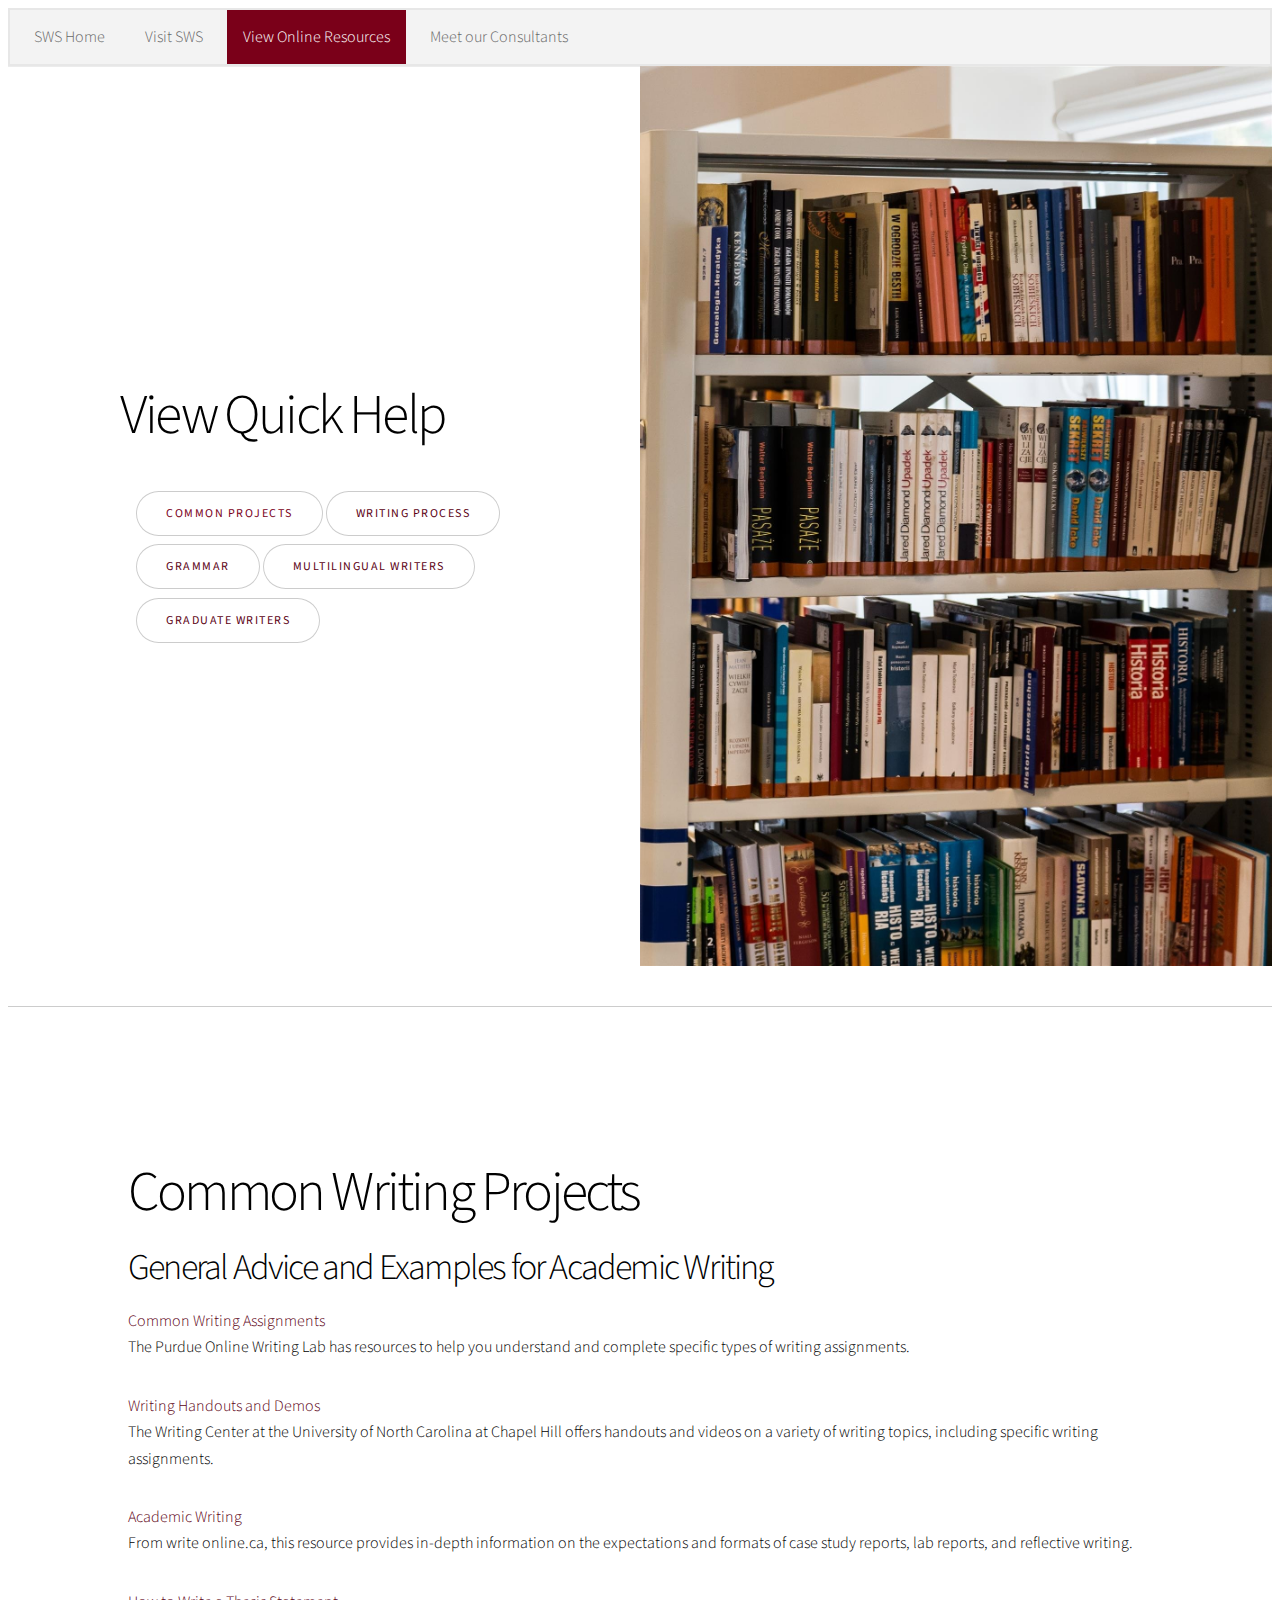
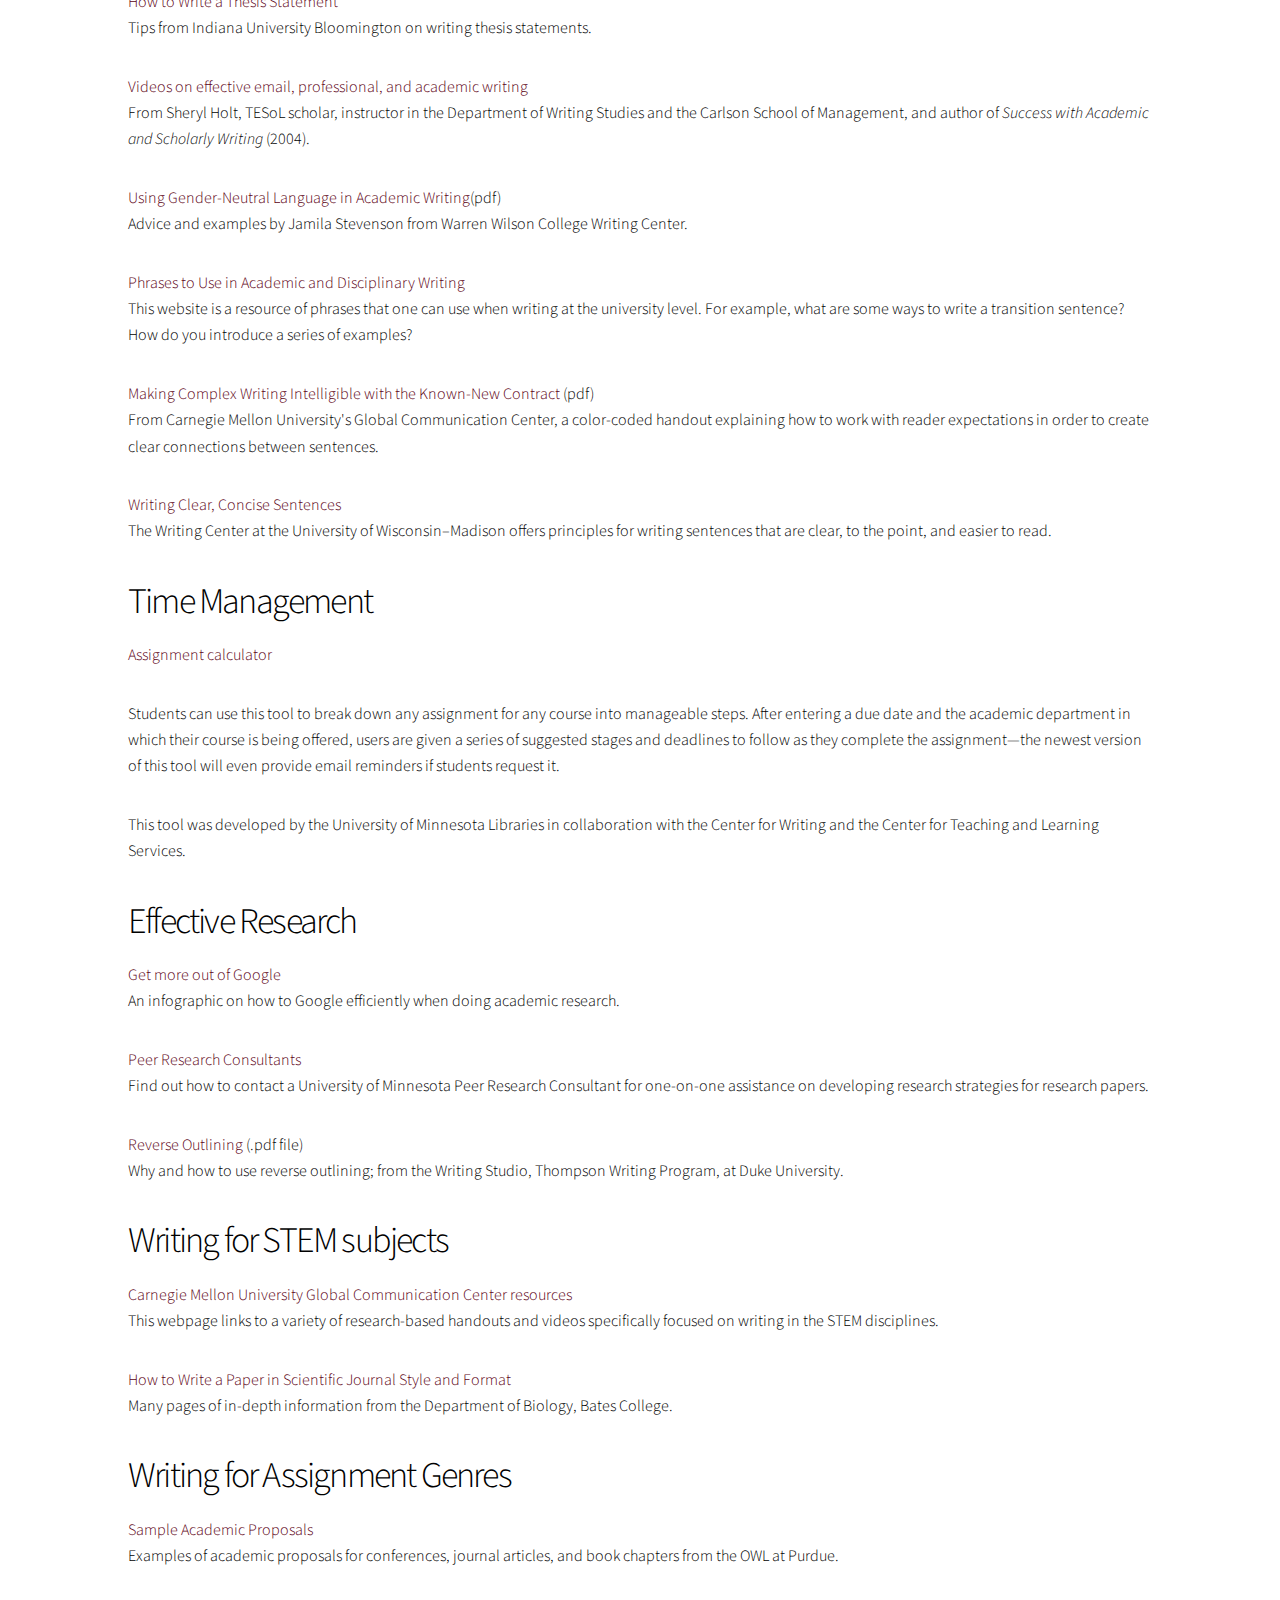
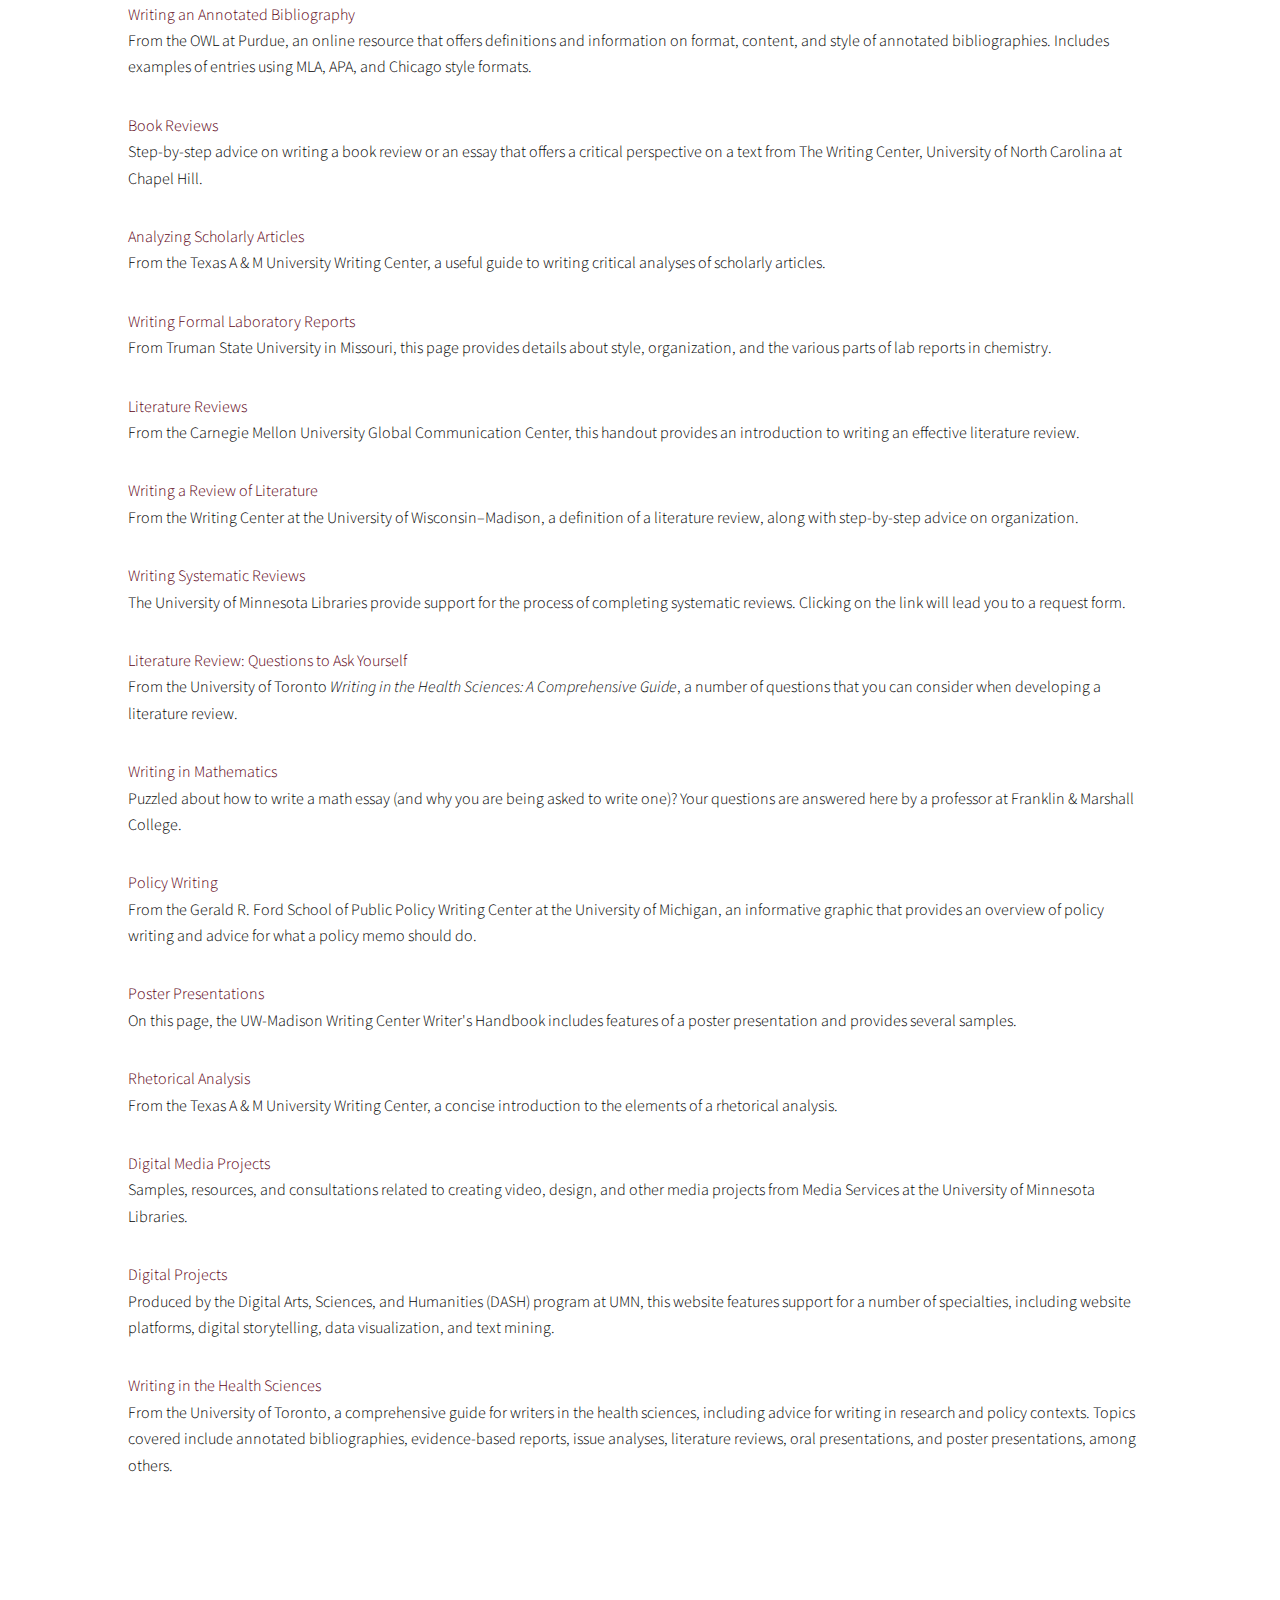
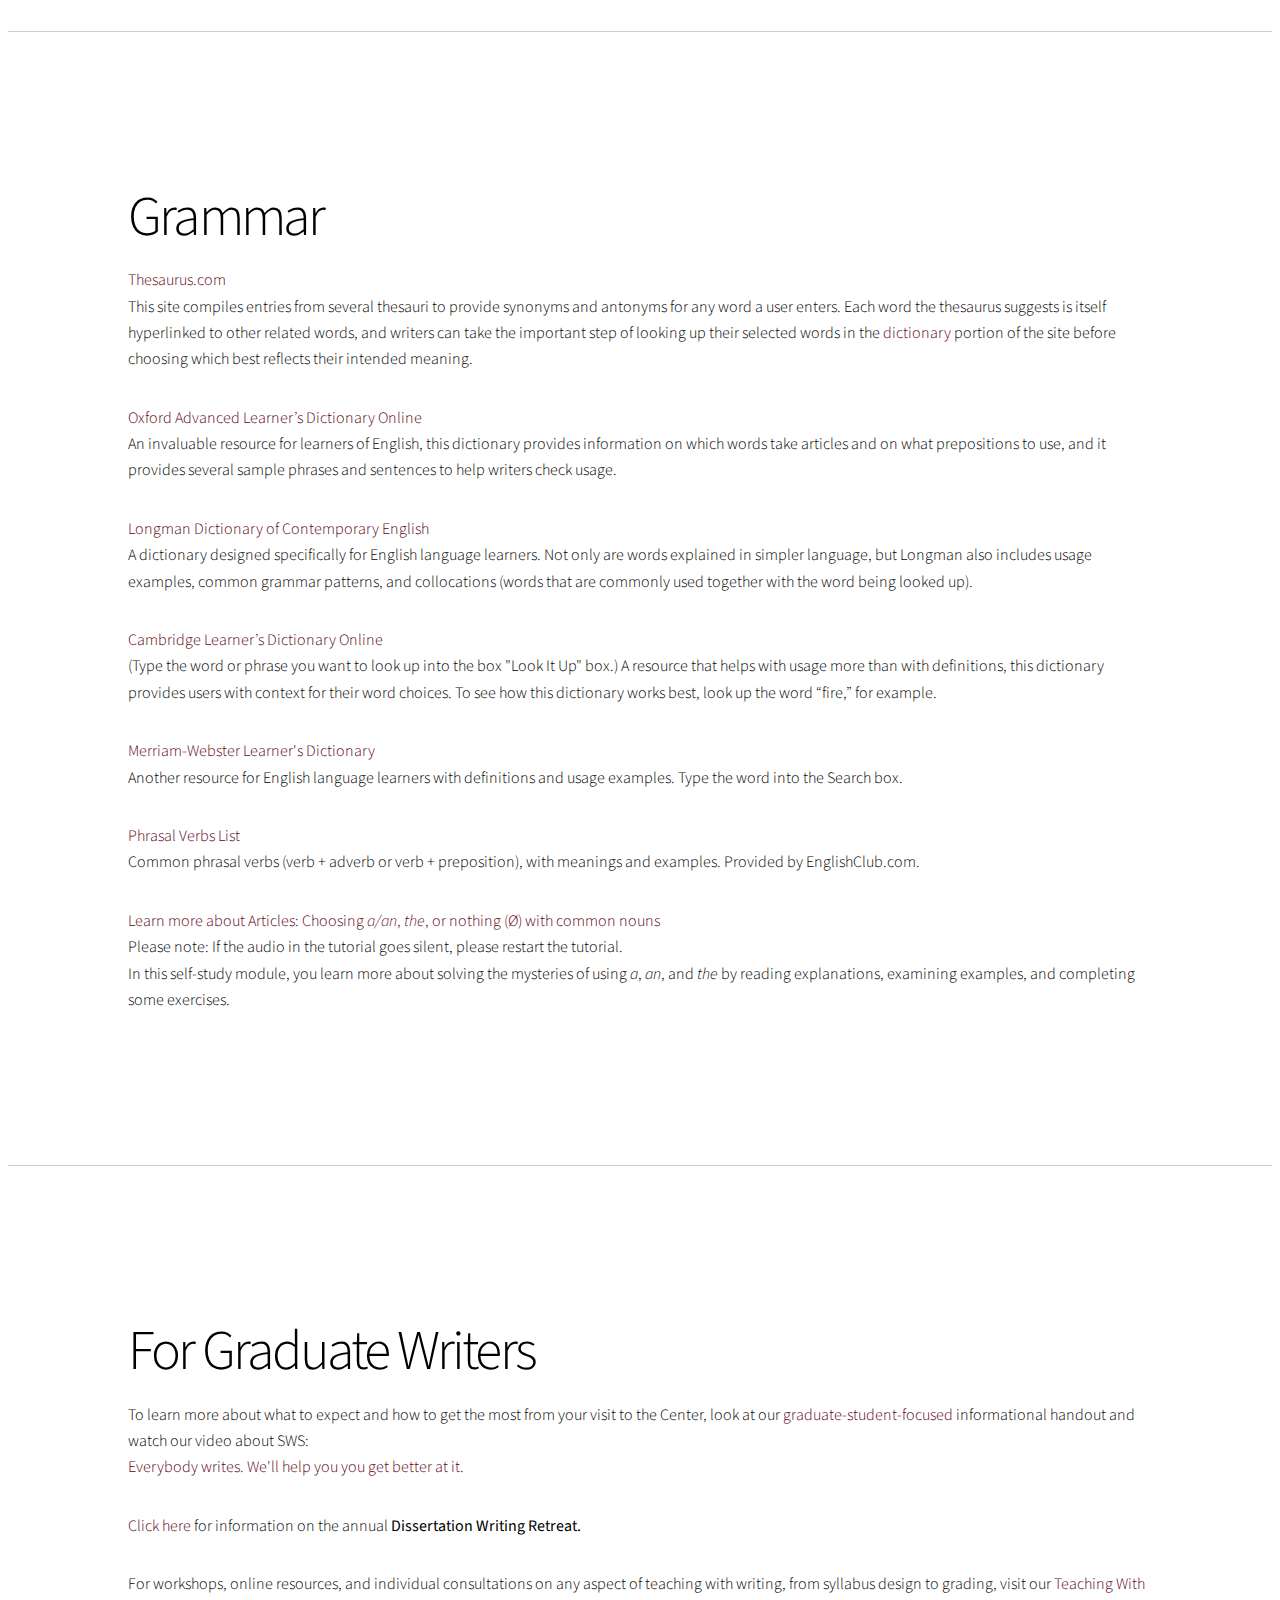
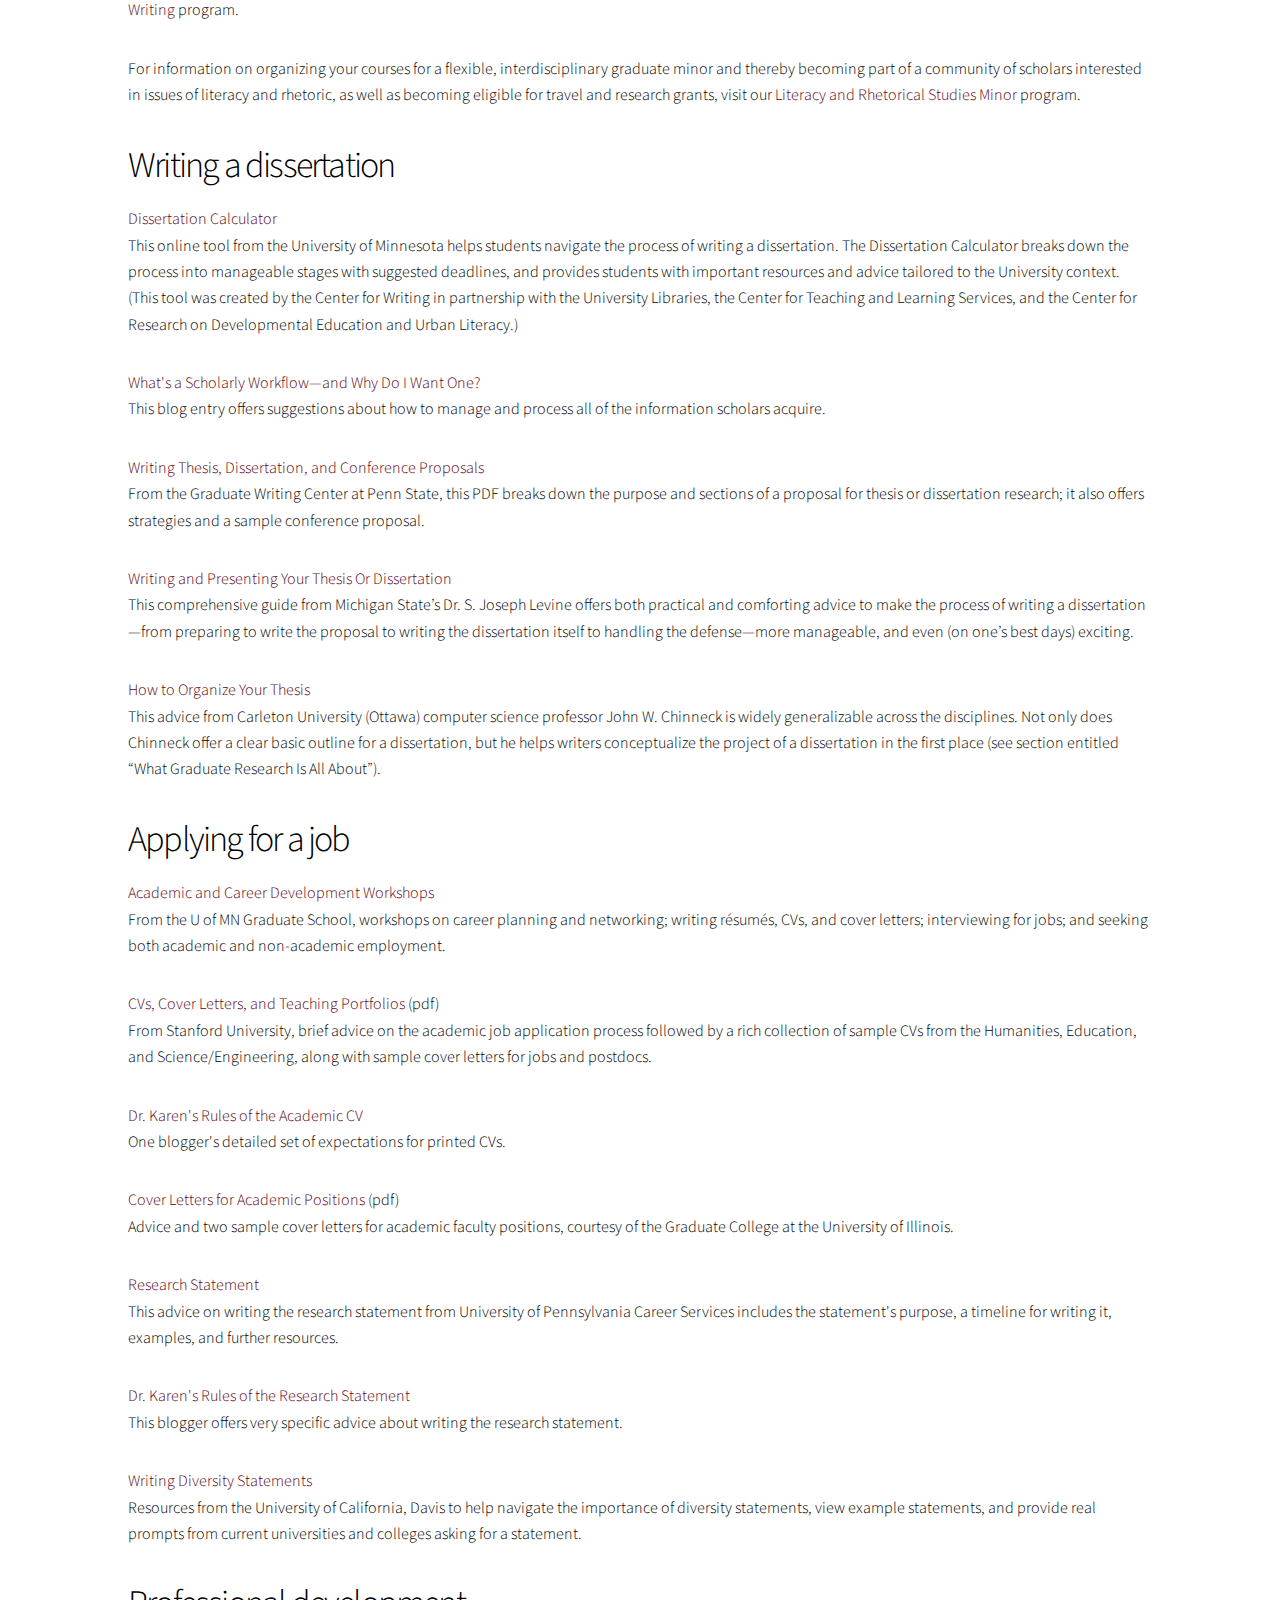
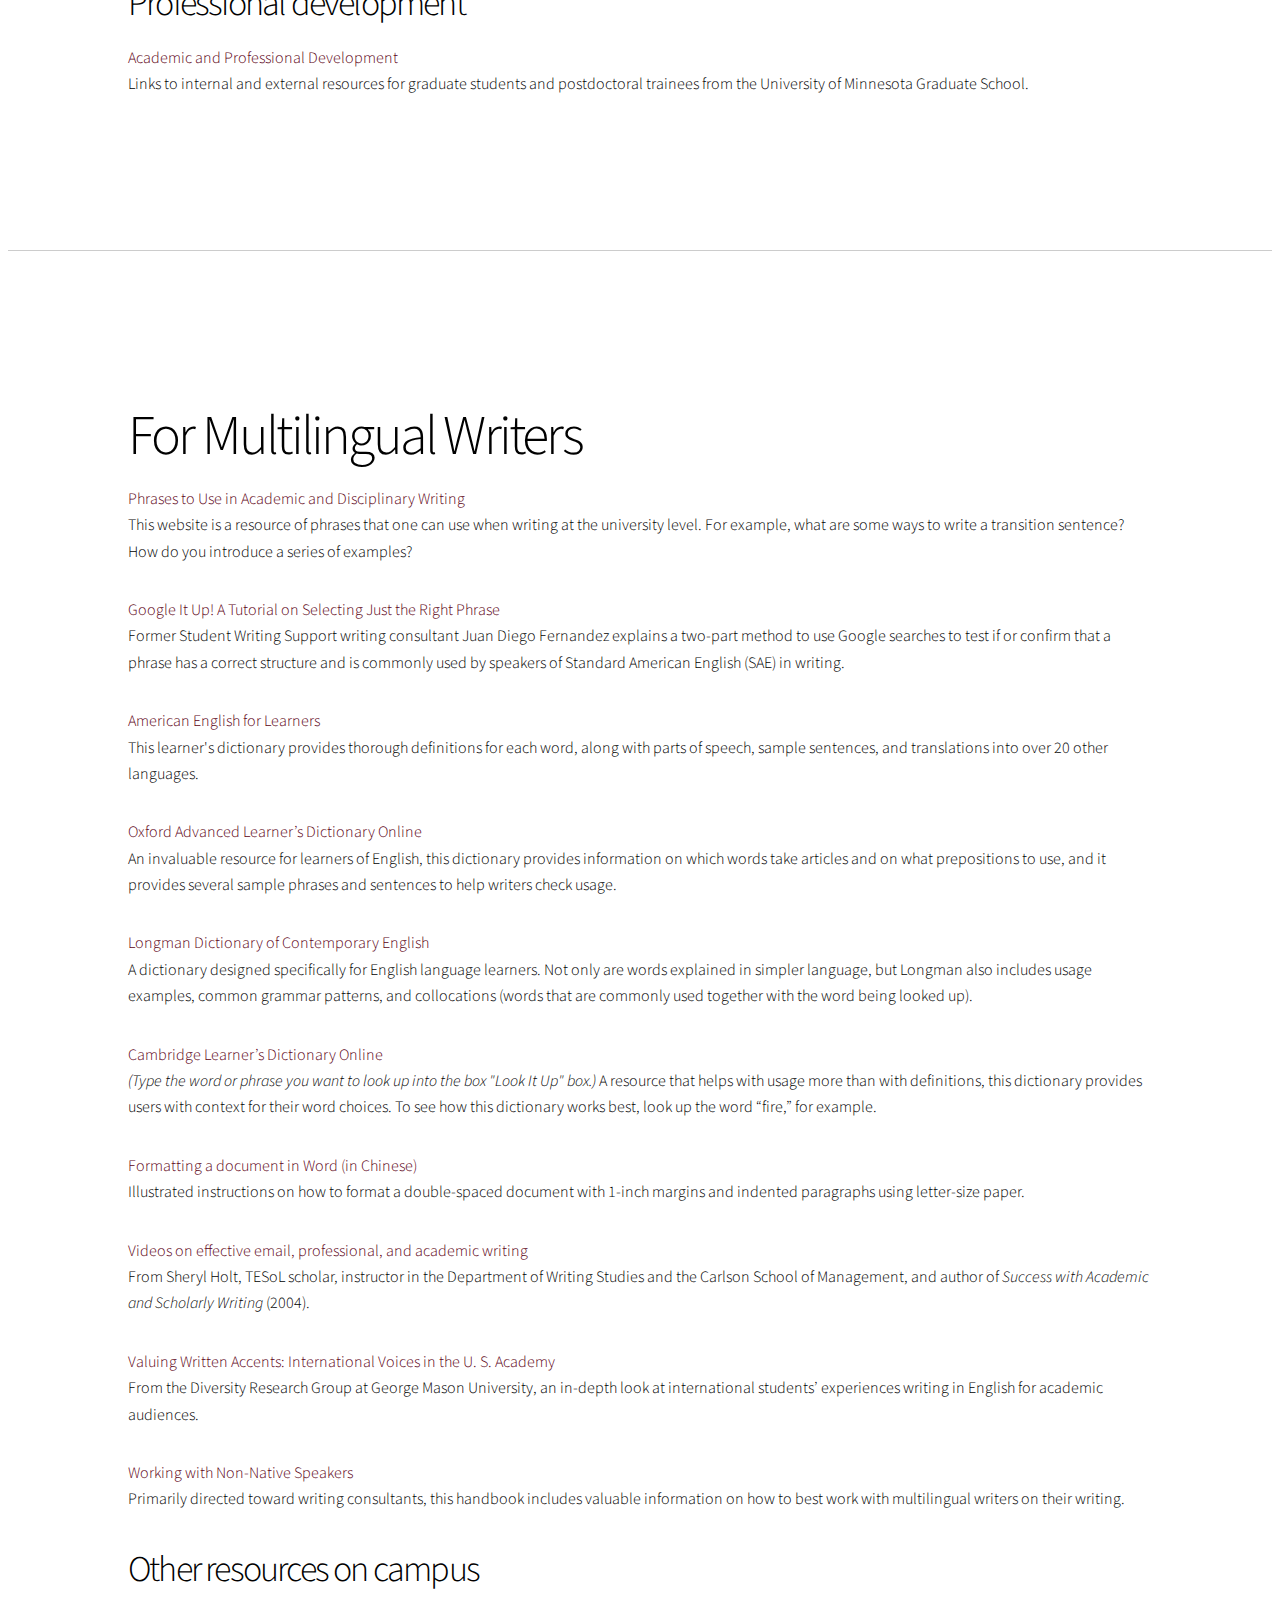
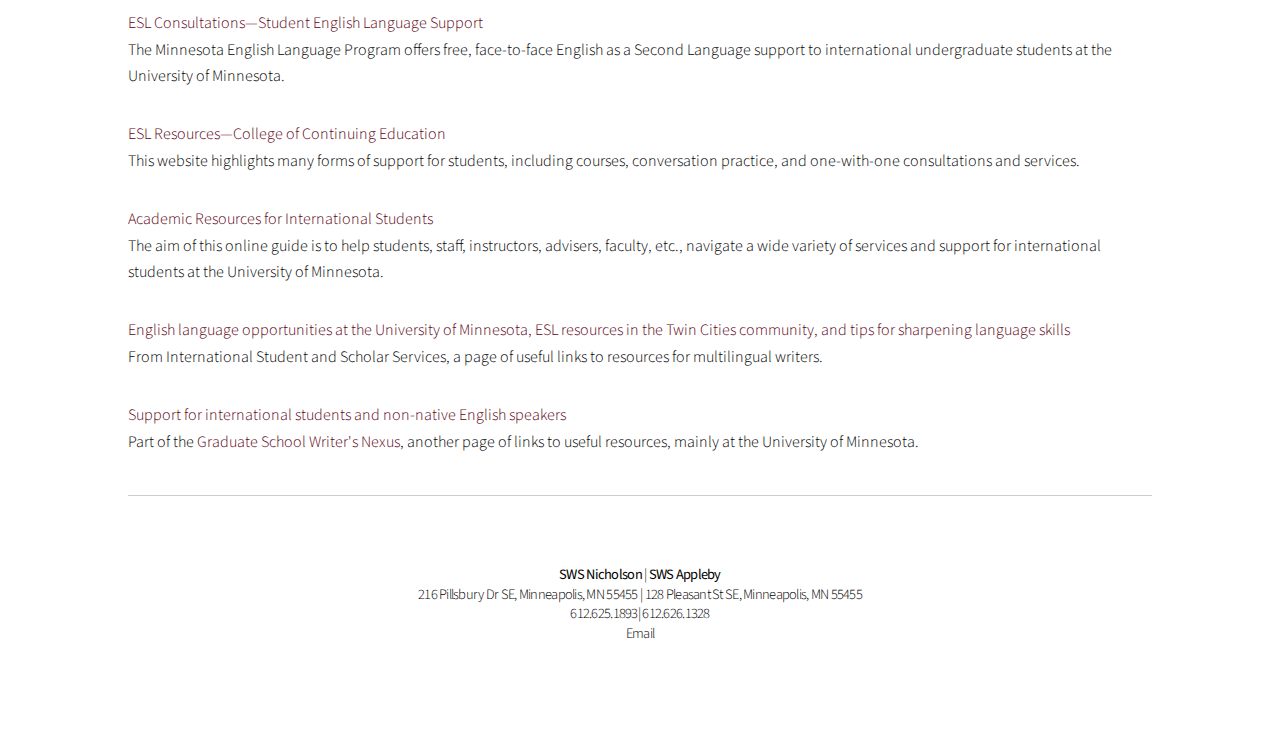
<file: quick-help.html>
<!DOCTYPE HTML>
<!--
	Basic template is from Story by HTML5 UP
	html5up.net | @ajlkn
	Free for personal and commercial use under the CCA 3.0 license (html5up.net/license)

	Additional elements taken from w3 schools
	Most classes and elements modified by Liv Riggins
	Content by  Liv Riggins, based on client requests from the Center for Writing.
-->
<html>
	<head>
		<title>Online Help</title>
		<meta charset="utf-8" />
		<meta name="viewport" content="width=device-width, initial-scale=1, user-scalable=no" />
		<link rel="stylesheet" href="assets/css/main.css" />
	</head>
	<body>

		<!-- Wrapper -->
			<div id="wrapper" class="divided">

				<!--nav from w3-->
<nav>
					<ul class="nav">
					  <li class="nav"><a href="index.html">SWS Home</a></li>
					  <li class="nav"><a href="visit-sws.html">Visit SWS</a></li>
					  <li class="nav"><a class="active" href="quick-help.html">View Online Resources</a></li>
					  <li class="nav"><a href="staff-bio.html">Meet our Consultants</a></li>
					</ul>
				</nav>

				<!--Using a third type of banner style taken from W3 schools to allow room for more buttons.
			This banner style manipulates the image through classes that 1. change the orienation of the Banner
		2. change the content alignment to left 3. position the image at the right and 4. determine how large the banner is relative to the screen.-->
					<section class="banner style1 orient-left content-align-left image-position-right fullscreen">
<div class= "content">
						<h1>View Quick Help</h1>
						<br>
						<ul class= actions.stacked>
						<a href="#common"><li class=button style="color:#7a0019;">Common Projects</li></a>
							<li class=button><a href="#process">Writing Process</a></li>
							<li class=button><a href="#grammar">Grammar</a></li>
							<li class=button><a href="#multilingual">Multilingual Writers</a></li>
							<li class=button><a href="#grad">Graduate Writers</a></li>
						</ul>

					</div>
					<div class="image">
						<img src="images/tips.jpg" alt="books" />
					</div>
				</div>
				</section>
				<hr />

<!--begin common writing project tips-->
				<section class= "wrapper style1" id="common"> <!--this ID tag allows me to link the button in the header  to this section-->
					<div class="inner">
						<h1>Common Writing Projects</h1>
				<h2>General Advice and Examples for Academic Writing</h2>
								<p><a href="https://owl.purdue.edu/owl/general_writing/common_writing_assignments/index.html" target="_blank">Common Writing Assignments</a><br />
				The Purdue Online Writing Lab has resources to help you understand and complete specific types of writing assignments. </p>
				                <p><a href="http://writingcenter.unc.edu/handouts/" target="_blank">Writing Handouts and Demos</a><br/>
				                  The Writing Center at
				                the University of North Carolina at Chapel Hill offers handouts and videos on a variety of writing topics, including specific writing assignments.</p>
				                <p><a href="http://writeonline.ca/index.php" target="_blank">Academic Writing</a><br/>
				                  From write online.ca, this resource provides in-depth information on the expectations and formats of case study reports, lab reports, and reflective writing. </p>
				                <p><a href="https://wts.indiana.edu/writing-guides/how-to-write-a-thesis-statement.html" target="_blank">How to Write a Thesis Statement</a><br />
				                  Tips from Indiana University Bloomington on
				                writing thesis statements.</p>
				                <p><a href="https://www.youtube.com/channel/UCZzjGxacNvsa8fKfp_-e9-Q/featured" target="_blank">Videos on effective email, professional, and academic writing<br />
				                </a>From Sheryl Holt, TESoL scholar, instructor in the Department of Writing Studies and the Carlson School of Management, and author of <em>Success with Academic and Scholarly Writing</em> (2004).</p>
												<p><a href="http://writing.umn.edu/sws/assets/pdf/Gender-Neutral_Language.pdf" target="_blank">Using Gender-Neutral Language in Academic Writing</a>(pdf)<br />
												Advice and examples by Jamila Stevenson from Warren Wilson College Writing Center.</p>
												<p><a href="http://www.phrasebank.manchester.ac.uk/" target="_blank">Phrases to Use in Academic and Disciplinary Writing</a><br />
												This website is a resource of phrases that one can use when writing at the university level. For example, what are some ways to write a transition sentence? How do you introduce a series of examples?  </p>
												<p><a href="https://www.cmu.edu/gcc/handouts/old-new-handout.pdf" target="_blank">Making Complex Writing Intelligible with the Known-New Contract</a> (pdf)<br />
												From Carnegie Mellon University's Global Communication Center, a color-coded handout explaining how to work with reader expectations in order to  create clear connections between sentences.</p>
												<p><a href="http://writing.wisc.edu/Handbook/ClearConciseSentences.html" target="_blank">Writing Clear, Concise Sentences</a><br />
												The Writing Center at the University of Wisconsin–Madison offers principles for writing sentences that are clear, to the point, and easier to read.

<!--new head-->
<h2>Time Management</h2>
<p><a href="http://www.lib.umn.edu/help/calculator/" target="_blank">Assignment calculator</a><br />
</h2>
<p>Students can use this tool to break down any assignment for any course into manageable steps. After entering a due date and the academic department in which their course is being offered, users are given a series of suggested stages and deadlines to follow as they complete the assignment—the newest version of this tool will even provide email reminders if students request it.</p>
  This tool was developed by the University of Minnesota Libraries in collaboration with the Center for Writing and the Center for Teaching and Learning Services.</p>

	 <h2>Effective Research</h2>
   <p><a href="http://www.hackcollege.com/blog/2011/11/23/infographic-get-more-out-of-google.html" target="_blank">Get more out of Google</a><br />
     An infographic on how to Google efficiently when doing academic research.</p>
   <p><a href="https://www.lib.umn.edu/smart/prc" target="_blank">Peer Research Consultants</a><br />
     Find out how to contact a University of Minnesota Peer Research Consultant for one-on-one assistance on developing research strategies for research papers.   </p>
   <p><a href="http://twp.duke.edu/sites/twp.duke.edu/files/file-attachments/reverse-outline.original.pdf" target="_blank">Reverse Outlining</a> (.pdf file)<br />
     Why and how to use reverse outlining; from the Writing Studio, Thompson Writing Program, at Duke University.

								<h2>Writing for STEM subjects </h2>
				                <p><a href="https://www.cmu.edu/gcc/handouts-and-resources/handouts-and-videos.html" target="_blank">Carnegie Mellon University Global Communication Center resources</a><br />
				                  This webpage links to a variety of research-based handouts and videos     specifically focused on writing in the STEM
				                  disciplines.</p>
				                <p><a href="http://abacus.bates.edu/~ganderso/biology/resources/writing/HTWtoc.html" target="_blank">How to Write a Paper in Scientific Journal Style and Format</a><br />
				                  Many pages of in-depth information from the Department of Biology, Bates College. </p>
<!--new head-->

								<h2>Writing for Assignment Genres</h2>
								<p><a href="http://owl.english.purdue.edu/owl/resource/752/07/" target="_blank">Sample Academic Proposals</a><br />
				Examples of academic proposals   for conferences, journal articles, and book chapters from the OWL at Purdue.</p>
								<p><a href="https://owl.purdue.edu/owl/general_writing/common_writing_assignments/annotated_bibliographies/index.html" target="_blank">Writing an Annotated Bibliography</a><br />
				                From the OWL at Purdue, an online resource that offers definitions and information on format, content, and style of annotated bibliographies. Includes examples of entries using MLA, APA, and Chicago style formats.</p>
								<p><a href="http://writingcenter.unc.edu/handouts/book-reviews/" target="_parent">Book Reviews</a><br />
				                Step-by-step advice on writing a book review or an essay that offers a critical perspective on a text from The Writing Center, University of North Carolina at Chapel Hill.				</p>
				                <p><a href="https://writingcenter.tamu.edu/Students/Writing-Speaking-Guides/Alphabetical-List-of-Guides/Academic-Writing/Analysis/Analyzing-Scholarly-Articles" target="_blank">Analyzing  Scholarly Articles</a><br />
								  From the Texas A &amp; M University Writing Center, a useful guide to writing critical analyses of scholarly articles.   </p>
								<p><a href="https://chemlab.truman.edu/the-laboratory-report/" target="_blank">Writing Formal Laboratory Reports</a><br />
				From Truman
				   State University in Missouri, this page provides details about style, organization, and the various parts of lab reports in chemistry.</p>
								<p><a href="https://www.cmu.edu/gcc/handouts-and-resources/handouts/literature-review-handout.pdf" target="_blank">Literature Reviews</a><br />
								  From the Carnegie Mellon University Global Communication Center, this handout
								  provides an introduction to writing an effective literature review.</p>
				   <p><a href="http://www.wisc.edu/writing/Handbook/ReviewofLiterature.html" target="_blank">Writing a Review of Literature</a><br />
				  From the Writing Center at the University of Wisconsin–Madison, a definition of a literature review, along with step-by-step advice on organization.</p>
				   <p><a href="https://www.lib.umn.edu/researchsupport/systematic-review" target="_blank">Writing Systematic Reviews<br />
				   </a>The University of Minnesota Libraries provide support for the process of completing systematic reviews. Clicking on the link will lead you to a request form.</p>
				   <p><a href="http://advice.writing.utoronto.ca/types-of-writing/literature-review/" target="_blank">Literature Review: Questions to Ask Yourself</a><br />
				   From the University of Toronto <em>Writing in the Health Sciences: A Comprehensive Guide</em>, a number of questions that you can consider when developing a literature review.</p>
				   <p><a href="http://www.fandm.edu/uploads/files/107682389602454187-guide-to-writing.pdf" target="_blank">Writing in Mathematics</a><br />
				     Puzzled about how to write a math essay (and why you are being asked to write one)? Your questions are answered here by a professor at Franklin &amp;
				     Marshall College.</p>
				   <p><a href="http://fordschool.umich.edu/writing-center/policy-writing-overview" target="_blank">Policy Writing</a><br />
				From the Gerald R. Ford School of Public Policy Writing Center at the University of Michigan, an informative graphic that
				     provides an overview of policy writing and advice for what a policy memo should do.</p>
				   <p><a href="http://writing.wisc.edu/Handbook/presentations_poster.html" target="_blank">Poster Presentations</a><br />
				On this page, the UW-Madison Writing Center Writer's Handbook includes features of a poster presentation and provides several samples.<br />
				   </p>
				   <p><a href="http://writingcenter.tamu.edu/Students/Handouts-Guides/Guides-(What-Are-You-Writing-)/Academic-Writing/Analysis/Rhetorical-Analysis" target="_blank">Rhetorical Analysis</a><br />
				     From the Texas A &amp; M University Writing Center, a concise introduction to the elements of a rhetorical analysis.   </p>
				   <p><a href="https://www.lib.umn.edu/media/students" target="_blank">Digital Media Projects</a><br />
				     Samples, resources, and consultations related to creating video, design, and other media projects from Media Services at the University of Minnesota Libraries. </p>
				   <p><a href="https://dash.umn.edu/" target="_blank">Digital Projects</a><br />
				     Produced by the Digital Arts, Sciences, and Humanities (DASH) program at UMN, this website features support for a number of specialties, including website platforms, digital storytelling, data visualization, and text mining.</p>
				   <p><a href="https://journals.scholarsportal.info/browse/19207093/v01i0001" target="_blank">Writing in the Health Sciences</a><br />
				     From the University of Toronto, a comprehensive guide for writers in the health sciences, including advice for writing in research and policy contexts. Topics covered include annotated bibliographies, evidence-based reports, issue analyses, literature reviews, oral presentations, and poster presentations, among others. </p>
</div>
</section>
<hr />
<!--end common project tips -->

<!--begin grammar tips-->
<section class= "wrapper style1" id="grammar"> <!--this ID tag allows me to link the button in the header  to this section-->
	<div class="inner">
		<h1>Grammar</h1>
<p><a href="http://thesaurus.reference.com/" target="_blank">Thesaurus.com<br />
   </a>This site compiles entries from several thesauri to provide synonyms and antonyms for any word a user enters. Each word the thesaurus suggests is itself hyperlinked to other related words, and writers can take the important step of looking up their selected words in the <a href="http://dictionary.reference.com/">dictionary</a> portion of the site before choosing which best reflects their intended meaning.</p>
   <p><a href="http://oaadonline.oxfordlearnersdictionaries.com/" target="_blank">Oxford Advanced Learner’s Dictionary Online</a><br />
   An invaluable resource for learners of English, this dictionary provides information on which words take articles and on what prepositions to use, and it provides several sample phrases and sentences to help writers check usage.<br />
   </p>
   <p><a href="http://www.ldoceonline.com/" target="_blank">Longman Dictionary of Contemporary English</a> <br />
   A dictionary designed specifically for English language learners. Not only are words explained in simpler language, but Longman also includes usage examples, common grammar patterns, and collocations (words that are commonly used together with the word being looked up).   </p>
   <p><a href="http://dictionary.cambridge.org/dictionary/learner-english/" target="_blank">Cambridge  Learner’s Dictionary Online</a><br />
   (Type the word or phrase you want to look up into the box &quot;Look It Up&quot; box.) A resource that helps with usage more than with definitions, this dictionary provides users with context for their word choices. To see how this dictionary works best, look up the word “fire,” for example.</p>
   <p><a href="http://www.learnersdictionary.com/" target="_blank">Merriam-Webster Learner's Dictionary</a><br />
     Another resource for English language learners with definitions and usage examples. Type the word into the Search box.</p>
   <p><a href="http://www.englishclub.com/vocabulary/phrasal-verbs-list.htm" target="_blank">Phrasal Verbs List</a><br />
     Common phrasal verbs (verb + adverb or verb + preposition), with meanings and examples. Provided by EnglishClub.com.<br />
   </p>
   <p align="left"><a href="http://writing.umn.edu/sws/multilingual/index.html#articles">Learn more about Articles: Choosing <em>a/an</em>, <em>the</em>, or nothing (Ø) with common nouns</a><br />
     <span class="new">Please note: If the audio in the tutorial goes silent, please restart the tutorial.</span>
     <br />
     In this self-study module, you learn more about solving the mysteries of using <em>a</em>, <em>an</em>, and <em>the</em> by reading explanations, examining examples, and completing some exercises.				</p>
</div>
</section>
<hr />
<!--end grammar tips-->

				<!--begin tips for graduate students-->
				<section class= "wrapper style1" id= grad> <!--this ID tag allows me to link the button in the header  to this section-->
					<div class="inner">
						<h1>For Graduate Writers</h1>
						<p>To learn more about what to expect and how to get the most from your visit to the Center, look at our <a href="http://writing.umn.edu/sws/assets/pdf/gtmfsws-grad.pdf" target="_blank">graduate-student-focused</a> informational handout and watch our  video about SWS:<a href="http://writing.umn.edu/sws/instructors.html#basicvideo" target="_blank"><br />
</a><a href="http://writing.umn.edu/sws/instructors.html#basicvideo" target="_blank">Everybody writes. We'll help you you get better at it.</a></p>
				<p><a href="http://writing.umn.edu/sws/dissretreat/index.html">Click here</a> for information on the annual <strong>Dissertation Writing Retreat.</strong> </p>
                <p> For workshops, online resources, and individual consultations on any aspect of teaching with writing, from syllabus design to grading, visit our <a href="http://writing.umn.edu/tww/index.html">Teaching With Writing</a> program.</p>
                <p> For information on organizing your courses for a flexible, interdisciplinary graduate minor and thereby becoming part of a community of scholars interested in issues of literacy and rhetoric, as well as becoming eligible for travel and research grants, visit our <a href="http://writing.umn.edu/lrs/index.html">Literacy and Rhetorical Studies Minor</a> program.</p>
                <h2><a name="dissertation" id="dissertation"></a>Writing a dissertation</h2>
   <p><a href="http://www.lib.umn.edu/help/disscalc/" target="_blank">Dissertation Calculator</a><br />
   This online tool   from the University of Minnesota helps students navigate the process   of writing a dissertation. The Dissertation Calculator breaks down the process into manageable stages with suggested deadlines, and provides students with important resources and advice   tailored to the University context. (This tool was created by the Center for Writing in partnership   with the University Libraries, the Center for Teaching and Learning Services, and   the Center for Research on Developmental Education and Urban Literacy.)</p>
   <p><a href="http://uminntilt.wordpress.com/?s=scholarly+workflow&amp;submit=Search" target="_blank">What's a Scholarly Workflow—and Why Do I Want One?</a><br />
     This blog entry offers suggestions about how to manage and process all of the information scholars acquire.</p>
   <p><a href="https://sites.psu.edu/writingandrhetoric/files/2016/09/Writing-Conference-Thesis-and-Dissertation-Proposals-John-Fall-2010-umrd2t.pdf" target="_blank">Writing Thesis, Dissertation, and Conference Proposals</a><br />
     From the Graduate Writing Center at Penn State, this PDF breaks down the purpose and sections of a proposal for thesis or dissertation research; it also offers strategies and a sample conference proposal.   </p>
   <p><a href="http://www.learnerassociates.net/dissthes/" target="_blank">Writing and Presenting Your Thesis Or Dissertation</a><br />
   This comprehensive guide from Michigan State’s Dr. S. Joseph Levine offers both practical and comforting advice to make the process of writing a dissertation—from preparing to write the proposal to writing the dissertation itself to handling the defense—more manageable, and even (on one’s best days) exciting.</p>
   <p><a href="http://www.sce.carleton.ca/faculty/chinneck/thesis.html" target="_blank">How to Organize Your Thesis</a><br />
   This advice from Carleton University (Ottawa) computer science professor John W. Chinneck is widely generalizable across the disciplines. Not only does Chinneck offer a clear basic outline for a dissertation, but he helps writers conceptualize the project of a dissertation in the first place (see section entitled “What Graduate Research Is All About”).   </p>
   <h2>Applying for a job</h2>
   <p><a href="https://grad.umn.edu/academic-career-support/academic-career-development-workshops" target="_blank">Academic and Career Development Workshops</a><br />
From the U of MN Graduate School, workshops on career planning and networking; writing résumés, CVs, and cover letters; interviewing for jobs; and seeking both academic and non-academic employment.</p>
   <p><a href="http://writing.umn.edu/sws/assets/pdf/cv_covlets.pdf" target="_blank">CVs, Cover Letters, and Teaching Portfolios</a> (pdf)<br />
     From Stanford University, brief advice on the academic job application process followed by a rich collection of sample CVs from the Humanities, Education, and Science/Engineering, along with sample cover letters for jobs and postdocs.   </p>
   <p><a href="http://theprofessorisin.com/2016/08/19/dr-karens-rules-of-the-academic-cv/" target="_blank">Dr. Karen's Rules of  the Academic CV</a><br />
     One blogger's detailed set of expectations for printed CVs.
 </p>
   <p><a href="http://www.grad.illinois.edu/sites/default/files/pdfs/academiccoverletters.pdf" target="_blank">Cover Letters for Academic Positions</a>&nbsp;(pdf)<br />
     Advice and two sample cover letters for academic faculty positions, courtesy of the Graduate College at the University of Illinois.</p>
   <p><a href="http://www.vpul.upenn.edu/careerservices/writtenmaterials/researchstatements.php" target="_blank">Research Statement</a><br />
This advice on writing the research statement from University of Pennsylvania
   Career Services includes the statement's purpose, a timeline for writing it, examples, and further resources.</p>
   <p><a href="http://theprofessorisin.com/2016/09/16/dr-karens-rules-of-the-research-statement/" target="_blank">Dr. Karen's Rules of the Research Statement</a><br />
     This blogger offers very specific advice about writing the research statement. </p>
   <p><a href="http://tacdiversitystatement.wikispaces.com/" target="_blank" class="new">Writing Diversity Statements</a><br />
Resources from the University of California, Davis to help  navigate the importance of diversity statements, view example statements,  and provide real prompts from current universities and colleges asking for a statement. </p>
   <h2>Professional development</h2>
   <p><a href="http://www.grad.umn.edu/current-students/apd" target="_blank">Academic and Professional Development</a><br />
     Links to  internal and external resources for graduate students and postdoctoral trainees from the University of Minnesota Graduate School.
   </p>
 </div>
</section>
<hr />
			<!-- End of grad section -->

			<!--Begin multilingual writers tips -->
			<section class= "wrapper style1" id= "multilingual"> <!--this ID tag allows me to link the button in the header  to this section-->
				<div class="inner">
						<h1>For Multilingual Writers</h1>
                <p><a href="http://www.phrasebank.manchester.ac.uk/" target="_blank">Phrases to Use in Academic and Disciplinary Writing</a><br />
                  This website is a resource of phrases that one can use when writing at the university level. For example, what are some ways to write a transition sentence? How do you introduce a series of examples?  </p>
                <p><a name="google" id="google"></a><a href="http://writing.umn.edu/sws/assets/pdf/google_it.pdf" target="_blank">Google It Up! A Tutorial on Selecting Just the Right Phrase</a><br />
                  Former Student Writing Support writing consultant Juan Diego Fernandez explains a two-part method to use Google searches to test if or confirm that a phrase  has a correct structure and is commonly used by speakers of Standard American English (SAE) in writing. </p>
                <p><a href="http://www.collinsdictionary.com/dictionary/american-cobuild-learners" target="_blank">American English for Learners</a><br />
                  This learner's dictionary provides thorough definitions for each word, along with parts of speech, sample sentences, and translations into over 20 other languages.</p>
                <p><a href="http://oaadonline.oxfordlearnersdictionaries.com/" target="_blank">Oxford Advanced Learner’s Dictionary Online</a><br />
                  An invaluable resource for learners of English, this dictionary provides information on which words take articles and on what prepositions to use, and it provides several sample phrases and sentences to help writers check usage.<br />
                </p>
                <p ><a href="http://www.ldoceonline.com/" target="_blank">Longman Dictionary of Contemporary English</a> <br />
                  A dictionary designed specifically for English language learners. Not only are words explained in simpler language, but Longman also includes usage examples, common grammar patterns, and collocations (words that are commonly used together with the word being looked up). </p>
                <p><a href="http://dictionary.cambridge.org/dictionary/learner-english/" target="_blank">Cambridge  Learner’s Dictionary Online</a><br />
                  <em>(Type the word or phrase you want to look up into the box &quot;Look It Up&quot; box.)</em> A resource that helps with usage more than with definitions, this dictionary provides users with context for their word choices. To see how this dictionary works best, look up the word “fire,” for example.</p>
                <p><a href="http://writing.umn.edu/sws/assets/pdf/Chinese_Word_formatting.pdf" target="_blank">Formatting a document in Word (in Chinese)</a><br />
                  <span id=":20">Illustrated instructions on how to format a double-spaced document with 1-inch margins and indented paragraphs using letter-size paper.</span></p>
                <p align="left"><a href="https://www.youtube.com/channel/UCZzjGxacNvsa8fKfp_-e9-Q/featured" target="_blank">Videos on effective email, professional, and academic writing<br />
                </a>From Sheryl Holt, TESoL scholar, instructor in the Department of Writing Studies and the Carlson School of Management, and author of <em>Success with Academic and Scholarly Writing</em> (2004).</p>
              <p><a href="http://writtenaccents.gmu.edu/" target="_blank">Valuing Written Accents: International Voices in the U. S. Academy</a><br />
                  From the Diversity Research Group at George Mason University, an in-depth look at international students’ experiences writing in English for academic audiences.</p>
                <p><a href="http://writing.umn.edu/sws/assets/pdf/WorkingNonnativeSpeakers.pdf" target="_blank">Working with Non-Native Speakers</a><br />
                  Primarily directed toward writing consultants, this handbook includes valuable information on  how to best work with multilingual writers on their writing.
</p>
<h2>Other resources on campus</h2>
<p><a href="https://cce.umn.edu/minnesota-english-language-program/student-english-language-support" target="_blank">ESL Consultations&#8212;Student English Language Support</a><br />
	The Minnesota English Language Program offers free, face-to-face English as a Second Language support to international undergraduate students at the University of Minnesota. </p>
<p><a href="http://esl.umn.edu/student-resources">ESL Resources&#8212;College of Continuing Education</a><br />
	This website highlights many  forms of support for students, including courses, conversation practice, and one-with-one consultations and services.</p>
<p><a href="https://sites.google.com/a/umn.edu/academic-resources-for-intl-students/home" target="_blank">Academic Resources for International Students</a><br />
	The aim of this online guide is to help students, staff,  instructors, advisers, faculty, etc., navigate a wide variety of services and support for international students at the University of Minnesota. </p>
<p><a href="http://isss.umn.edu/resources/elo.html" target="_blank">English language opportunities at the University of Minnesota, ESL resources in the Twin Cities community, and tips for sharpening language skills</a><br />
	From International Student and Scholar Services, a page of useful links to resources for multilingual writers. </p>
<p><a href="http://www.grad.umn.edu/current-students-workshops-resources-writers-nexus/nonnativeenglishspeakers" target="_blank">Support for international students and non-native English speakers</a><br />
	Part of the <a href="http://www.grad.umn.edu/current-students-workshops-resources/writersnexus" target="_blank">Graduate School Writer's Nexus</a>, another page of links to useful resources, mainly at the University of Minnesota. </p>

<hr />



<!-- Footer -->
	<footer class="wrapper style3 align-center">
		<div>
			<h5 style="text-align:center; padding-top: 2em;"><strong>SWS Nicholson</strong> | <strong>SWS Appleby</strong>
				<br>216 Pillsbury Dr SE, Minneapolis,  MN 55455 | 128 Pleasant St SE,  Minneapolis,  MN 55455
				 <br><a href="tel:612-625-1893"> 612.625.1893</a>| <a href="tel:612-626-1328">612.626.1328</a>
				 <br><a href="mailto:writing@umn.edu"><span>Email</span></a>
			 </h5>
		</div>
	</footer>

			</div>

	</body>
</html>
</file>
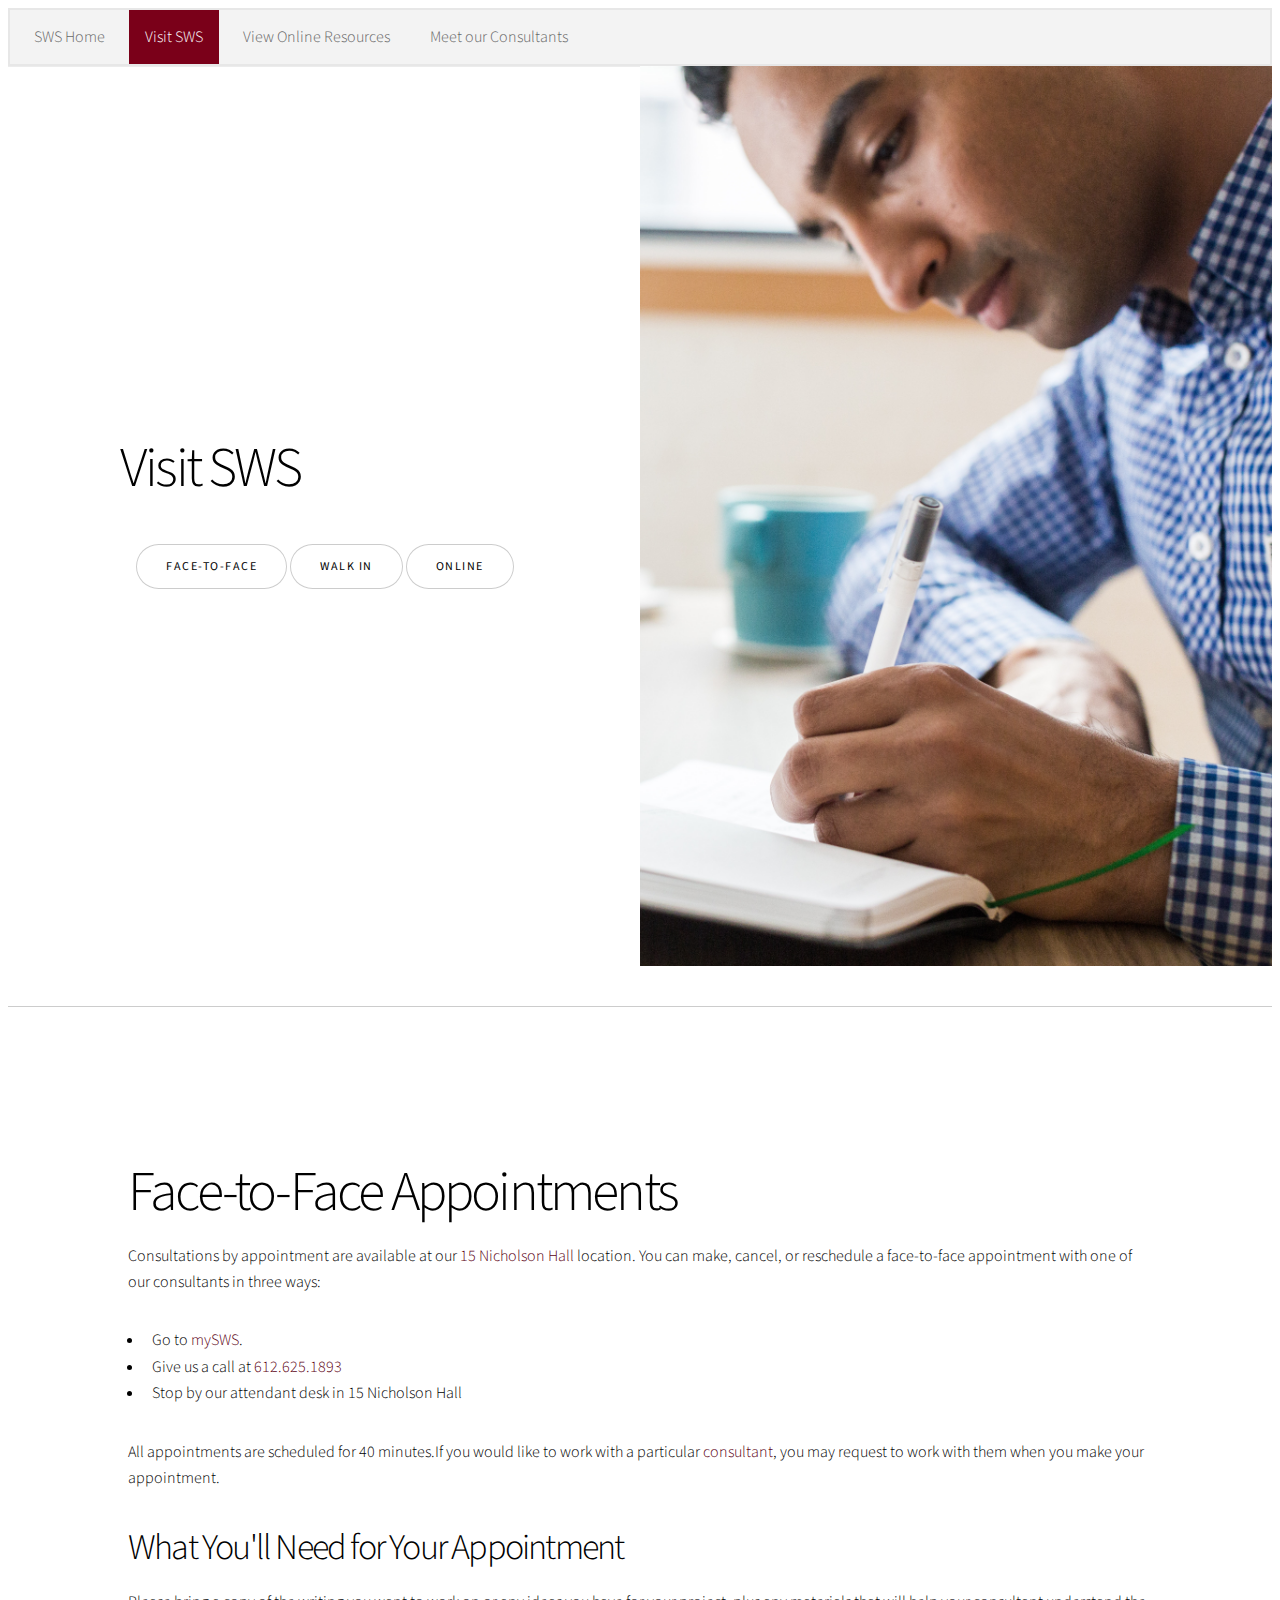
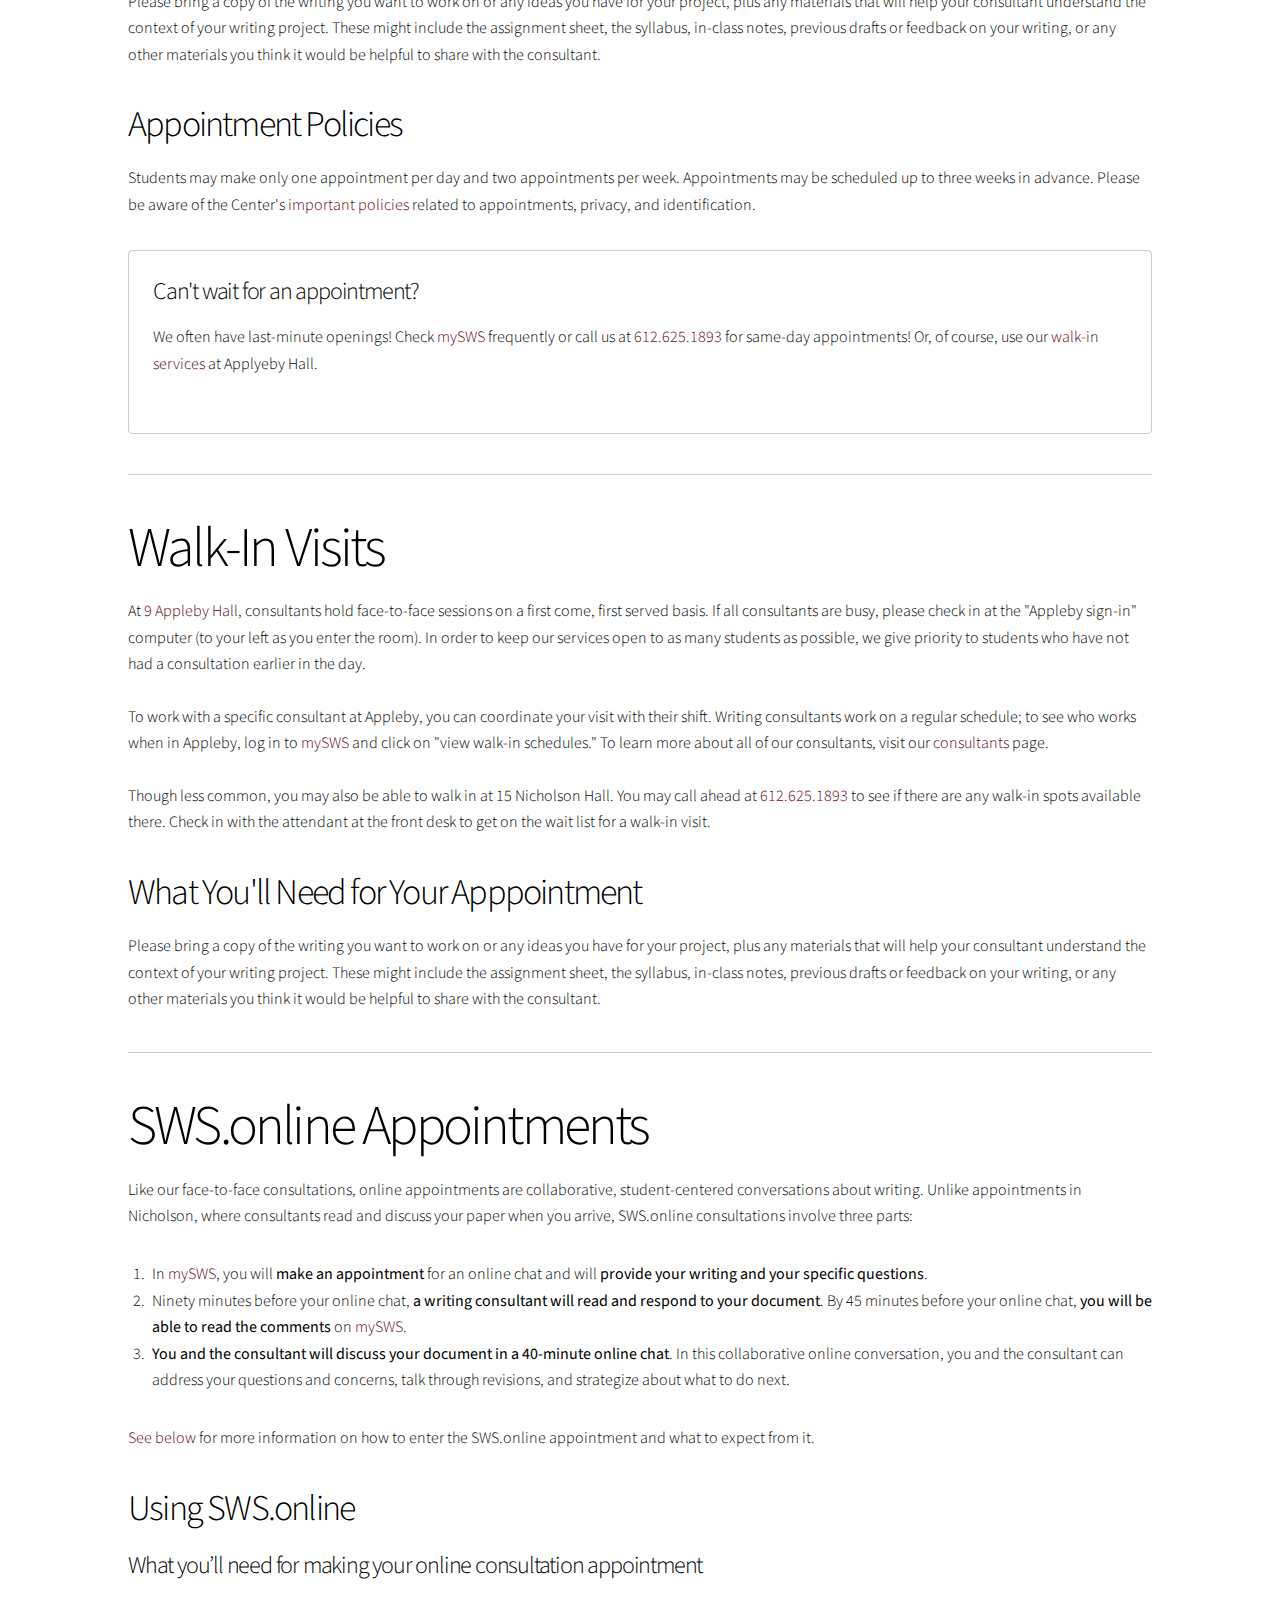
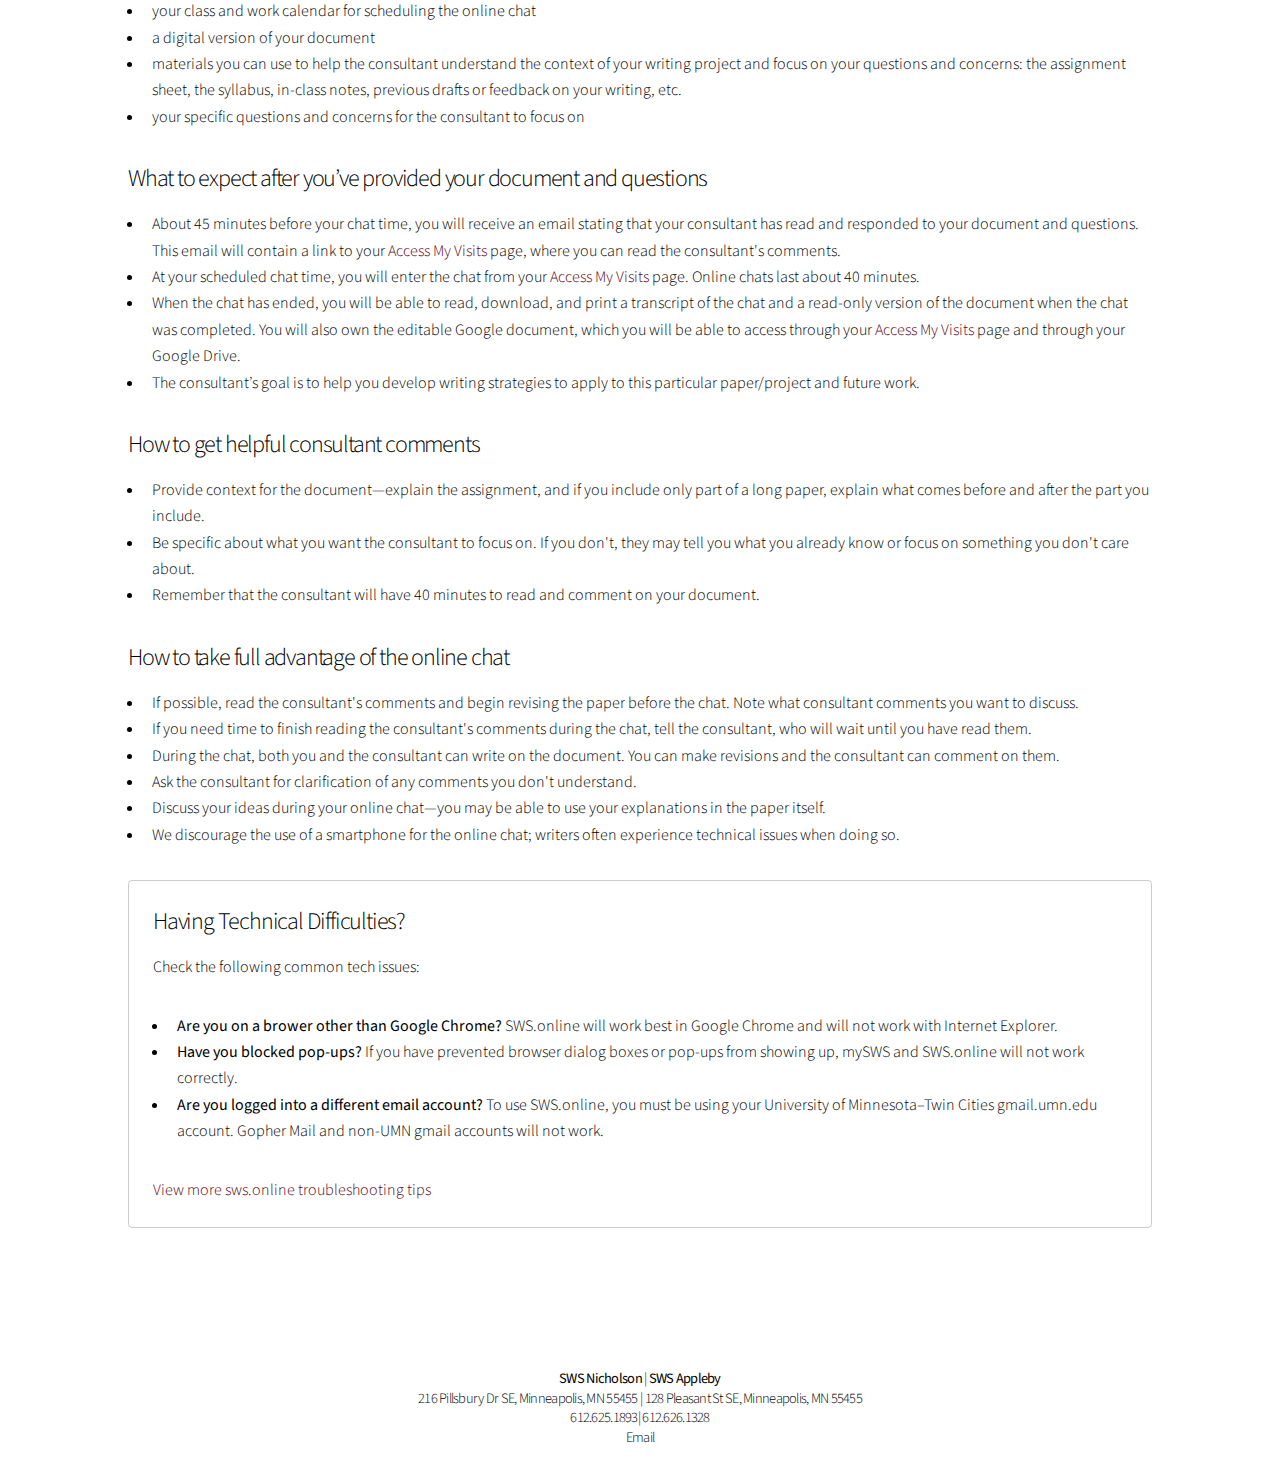
<file: visit-sws.html>
<!DOCTYPE HTML>
<!--
	Basic template is from Story by HTML5 UP
	html5up.net | @ajlkn
	Free for personal and commercial use under the CCA 3.0 license (html5up.net/license)

	Additional elements taken from w3 schools
	Most classes and elements modified by Liv Riggins
	Content by  Liv Riggins, based on client requests from the Center for Writing.
-->
<html>
	<head>
		<title>Visit</title>
		<meta charset="utf-8" />
		<meta name="viewport" content="width=device-width, initial-scale=1, user-scalable=no" />
		<link rel="stylesheet" href="assets/css/main.css" />
		<noscript><link rel="stylesheet" href="assets/css/noscript.css" /></noscript>
	</head>
	<body class="is-preload">

		<!-- Wrapper -->
			<div id="wrapper" class="divided">

				<!--nav-->
				<nav>
									<ul class="nav">
										<li class="nav"><a href="index.html">SWS Home</a></li>
										<li class="nav"><a class="active" href="visit-sws.html">Visit SWS</a></li>
										<li class="nav"><a href="quick-help.html">View Online Resources</a></li>
										<li class="nav"><a href="staff-bio.html">Meet our Consultants</a></li>
									</ul>
								</nav>

		<!--banner style 1 here-->
					<section class="banner style1 orient-left content-align-left image-position-right fullscreen onload-image-fade-in onload-content-fade-right">
<div class= "content">
						<h1>Visit SWS</h1>
						<br>
						<ul class="actions.stacked">
							<a href="#F2F"><li class="button">Face-to-Face</li></a>
						<a href="#walk"><li class="button">Walk In</li></a>
							<a href="#web"><li class="button">Online</li></a>
						</ul>
					</div>
					<div class="image">
						<img src="images/writing man.jpg" alt="image of writers" />
					</div>
				</div>
				</section>
				<hr />
				<!--using H1 and paragraph format here-->
				<section class= "wrapper style1" id=F2F> <!--this ID allows me to link the button labeled
					"face to face" in the header  to this section-->
<div class="inner">

				<h1>Face-to-Face Appointments</h1>
				<p>Consultations by appointment are available at our <a href="https://campusmaps.umn.edu/nicholson-hall" target=blank>15 Nicholson Hall</a> location. You can make, cancel, or reschedule a face-to-face appointment with one of our consultants in three ways:
<ul>
	<li>Go to <a href="http://writing.umn.edu/mysws" target=blank>mySWS</a>.</li>
<li>Give us a call at <a href="tel:612-625-1893">612.625.1893</a></li>
<li>Stop by our attendant desk in 15 Nicholson Hall</li>
</ul>
All appointments are scheduled for 40 minutes.If you would like to work with a particular <a href="staff-bio.html" target=blank>consultant</a>, you may request to work with them when you make your appointment.
</p>
<h2> What You'll Need for Your Appointment</h2>
<p>Please bring a copy of the writing you want to work on or any ideas you have for your project, plus
any materials that will help your consultant understand the context of your writing project. These might include the assignment sheet, the syllabus, in-class notes, previous drafts or feedback on your writing, or any other materials you think it would be helpful to share with the consultant.
</p>
<h2>Appointment Policies</h2>
<p>
 Students may make only one appointment per day and two appointments per week.
 Appointments may be scheduled up to three weeks in advance.
Please be aware of the Center's <a href="http://writing.umn.edu/sws/visit/policies.html" target=blank>important policies</a> related to appointments, privacy, and identification.
</p>
<div class=box>
	<h3>Can't wait for an appointment?</h3>
	<p>We often have last-minute openings!
	Check <a href="http://writing.umn.edu/mysws" target=blank>mySWS</a> frequently
	or call us at <a href="tel:612-625-1893">612.625.1893</a> for same-day appointments!
Or, of course, use our <a href="#walk">walk-in services</a> at Applyeby Hall.</p>
</div>

	<hr />
				<h1 id="walk">Walk-In Visits</h1>
				<p>At <a href="https://campusmaps.umn.edu/appleby-hall" target=blank>9 Appleby Hall</a>,
					consultants hold face-to-face sessions on a first come, first served basis.
					If all consultants are busy, please check in at the "Appleby sign-in" computer (to your left as you enter the room).
					In order to keep our services open to as many students as possible, we give priority to students who have not had a consultation earlier in the day.
<br><br>
To work with a specific consultant at Appleby, you can coordinate your visit with their shift.
	Writing consultants work on a regular schedule; to see who works when in Appleby,
 log in to <a href="http://writing.umn.edu/mysws" target=blank>mySWS</a> and click on "view walk-in schedules."
 To learn more about all of our consultants, visit our <a href="staff-bio.html" target=blank>consultants</a> page.
 <br><br>
 Though less common, you may also be able to walk in at 15 Nicholson Hall.
  You may call ahead at <a href="tel:612-625-1893">612.625.1893</a> to see if there are any walk-in spots available there.
 Check in with the attendant at the front desk to get on the wait list for a walk-in visit.</p>

<h2>What You'll Need for Your Apppointment</h2>
 <p>Please bring a copy of the writing you want to work on or any ideas you have for your project, plus
 any materials that will help your consultant understand the context of your writing project.
 These might include the assignment sheet, the syllabus, in-class notes, previous drafts or feedback on your writing, or any other materials you think it would be helpful to share with the consultant.
</p>


<hr />
<h1 id="web">SWS.online Appointments</h1>
<p>Like our face-to-face consultations, online appointments are collaborative, student-centered conversations about writing. Unlike appointments in Nicholson, where consultants read and discuss your paper when you arrive, SWS.online consultations involve three parts: </p>
                <ol>
                  <li>In <a href="../../../mysws">mySWS</a>, you will <strong>make an appointment</strong> for an online chat and will <strong>provide your writing and your specific questions</strong>. </li>
                  <li>Ninety minutes before  your online chat,<strong> a writing consultant  will read and respond to your document</strong>. By 45 minutes before your online chat, <strong>you will be able to read the comments</strong> on <a href="../../../mysws" target="_blank">mySWS</a>.</li>
                  <li><strong>You and the consultant will discuss your document in a 40-minute online chat</strong>.  In this collaborative online conversation, you and the consultant can address your questions and concerns, talk through revisions, and strategize about what to do next.</li>
                </ol>
								<p><a href=#online-detail>See below </a> for more information on
									 how to enter the SWS.online appointment and what to expect from it.</p>
<h2 id="online-detail">Using SWS.online</h2>
				<h3>What you’ll need for making your online consultation appointment</h3>
					                <ul>
					                  <li>your class and work calendar for scheduling the online chat</li>
					                  <li>a digital version of your document</li>
					                  <li>materials you can use to help the consultant understand the context of your writing project and focus on your questions and concerns:  the assignment sheet, the syllabus,  in-class notes,  previous drafts or feedback on your writing, etc.</li>
					                  <li>your specific questions and concerns for the consultant to focus on</li>
					                </ul>
					                <h3>What to expect after you’ve provided your document and questions</h4>
					                <ul>
					                  <li>About 45 minutes before your chat time, you will receive an email stating that your consultant has read and responded to your document and questions.
					                  This email will contain a link to your <a href="https://c4w.cla.umn.edu/sws/index.php?page=MySWS_Visits">Access My Visits</a> page, where you can read the consultant's comments.
														</li>
					                  <li>At your scheduled chat time, you will enter the chat from your <a href="https://c4w.cla.umn.edu/sws/index.php?page=MySWS_Visits">Access My Visits</a> page.
					                  Online chats last about 40 minutes.</li>
					                  <li>When the chat has ended, you will be able to read, download, and print a transcript of the chat and a read-only version of the document when the chat was completed. You will also own the editable Google document, which you will be able to access through your<a href="https://c4w.cla.umn.edu/sws/index.php?page=MySWS_Visits"> Access My Visits</a> page and through your Google Drive.</li>
					                  <li>The consultant’s goal is to help you develop writing strategies to apply to this particular paper/project and future work.</li>
					                </ul>
					                <h3>How to get helpful consultant comments</h3>
					                <ul>
					                  <li>Provide context for the document&#8212;explain the assignment, and if you include only part of a long paper, explain what comes before and after the part you include.</li>
					                  <li>Be specific about what you want the consultant to focus on. If you don't, they may tell you what you already know or focus on something you don't care about.</li>
					                  <li>Remember that the consultant will have 40 minutes to read and comment on your document.</li>
					                </ul>
					                <h3>How to take full advantage of the online chat</h3>
					                <ul>
					                  <li>If possible, read the consultant's comments and begin revising the paper before the chat. Note what consultant comments you want to discuss.</li>
					                  <li>If you need time to finish reading the consultant's comments during the chat, tell the consultant, who will wait until you have read them.</li>
					                  <li>During the chat, both you and the consultant can write on the document. You can make revisions and the consultant can comment on them.</li>
					                  <li>Ask the consultant for clarification of any comments you don't understand.</li>
					                  <li>Discuss your ideas during your online chat&#8212;you may be able to use your explanations in the paper itself. </li>
					                  <li>We discourage the use of a smartphone for the online chat; writers often experience technical issues when doing so. </li>
					                </ul>

	<div class="box">
	<h3> Having Technical Difficulties?</h3>
		<p>Check the following common tech issues:
			<ul>
				<li><strong>Are you on a brower other than Google Chrome?</strong> SWS.online will work best in Google Chrome and will
			not work with Internet Explorer.</li>
			<li><strong>Have you blocked pop-ups?</strong> If you have prevented browser
			 dialog boxes or pop-ups from showing up, mySWS and SWS.online
		 will not work correctly.</li>
		 <li><strong>Are you logged into a different email account?</strong> To use SWS.online, you must be
		using your University of Minnesota–Twin Cities gmail.umn.edu account.
		Gopher Mail and non-UMN gmail accounts will not work.</li>
	</ul>
<a href="http://writing.umn.edu/sws/visit/online/tech.html" target=blank>View more sws.online troubleshooting tips </a>
</div>
	</div>

</section>


<!-- Footer -->
	<footer class="wrapper style3 align-center">
		<div>
			<h5 style="text-align:center; padding-top: 2em;"><strong>SWS Nicholson</strong> | <strong>SWS Appleby</strong>
				<br>216 Pillsbury Dr SE, Minneapolis,  MN 55455 | 128 Pleasant St SE,  Minneapolis,  MN 55455
				 <br><a href="tel:612-625-1893"> 612.625.1893</a>| <a href="tel:612-626-1328">612.626.1328</a>
				 <br><a href="mailto:writing@umn.edu"><span>Email</span></a>
			 </h5>
		</div>
	</footer>

			</div>

	</body>
</html>
</file>
<file: assets/css/main.css>
@import url(fontawesome-all.min.css);
@import url("https://fonts.googleapis.com/css?family=Source+Sans+Pro:300,300i,400,400i");

/*
	Basic template is from Story by HTML5 UP
	html5up.net | @ajlkn
	Free for personal and commercial use under the CCA 3.0 license (html5up.net/license)

	Additional elements taken from w3 schools
	Classes and elements modified by Liv Riggins
*/

/*here's the basic structure for the text elements, the major div categories, and
the body*/

article, footer, header, menu, nav, section {
	display: block;
}

body {
	line-height: 1;
	-webkit-text-size-adjust: none;
	-ms-overflow-style: scrollbar;
		background: #ffffff;
}


ol, ul {
	list-style: none;
	text-decoration: none;
}


	body, input, select, textarea {
		font-family: "Source Sans Pro", Helvetica, sans-serif;
		font-size: 1rem;
		font-weight: 300;
		line-height: 1.65;
	}

	a {
		-moz-transition: color 0.2s ease-in-out;
		-webkit-transition: color 0.2s ease-in-out;
		-ms-transition: color 0.2s ease-in-out;
		transition: color 0.2s ease-in-out;
		text-decoration: underline;
		color:#7a0019;
	}

		a:hover {
			text-decoration: none;
		}

	strong, b {
		font-weight: 400;
	}

	em, i {
		font-style: italic;
	}

	p {
		margin: 0 0 2rem 0;
	}

		p.major {
			font-size: 1.25rem;
		}

	h1, h2, h3, h4, h5, h6 {
		font-weight: 300;
		line-height: 1.375;
		letter-spacing: -0.05em;
		margin: 0 0 1rem 0;
	}

		h1 a, h2 a, h3 a, h4 a, h5 a, h6 a {
			color: inherit;
			text-decoration: none;
		}

	h1 {
		font-size: 3.5rem;
		line-height: 1.2;
	}

	h2 {
		font-size: 2.25rem;
	}

	h3 {
		font-size: 1.5rem;
	}

	h4 {
		font-size: 1.1rem;
	}

	h5 {
		font-size: 0.9rem;
	}

	h6 {
		font-size: 0.7rem;
	}

	sub {
		font-size: 0.8rem;
		position: relative;
		top: 0.5rem;
	}

	sup {
		font-size: 0.8rem;
		position: relative;
		top: -0.5rem;
	}

	hr {
		border: 0;
		border-bottom: solid 1px;
		margin: 2.5rem 0;
		color: #7a0019;
	}
	.align-center {
		text-align: center;
	}


	input, select, textarea {
		color: #000000;
	}

	a {
		color: #5b0013;
		text-decoration:none;
	}

		a:hover {
			color: #ffde7a;
		}

	strong, b {
		color: #000000;
	}

	h1, h2, h3, h4, h5, h6 {
		color: #000000;
	}

	hr {
		border-bottom-color: rgba(0, 0, 0, 0.2);
	}


	/*Nav bar from W3, which I modified*/
	nav,
	ul.nav {
	  list-style-type: none;
	  margin: 0;
	  padding: 0;
	  overflow: hidden;
	  border: 1px solid #e7e7e7;
	  background-color: #f3f3f3;
	}

	li.nav {
	  float: left;
	}

	li.nav a {
	  display: block;
	  color: #666;
	  text-align: center;
	  padding: 14px 16px;
	  text-decoration: none;
	}

	li.nav a:hover:not(.active) {
	  background-color: #ddd;
	}

	li.nav a.active {
	  color: white;
	  background-color: #7a0019;
	}

		body {
			background-color: #ffffff;
			color: #000000;
		}

/* Box for callouts, from different HTML5up template */

	.box {
		border-radius: 4px;
		border: solid 1px;
		margin-bottom: 2rem;
		padding: 1.5rem;
		border-color: rgba(0, 0, 0, 0.2);
	}

/* Button */

	button,
	.button {
		-moz-appearance: none;
			-webkit-appearance: none;
			-ms-appearance: none;
			appearance: none;
			-moz-transition: background-color 0.2s ease-in-out, box-shadow 0.2s ease-in-out, color 0.2s ease-in-out;
			-webkit-transition: background-color 0.2s ease-in-out, box-shadow 0.2s ease-in-out, color 0.2s ease-in-out;
			-ms-transition: background-color 0.2s ease-in-out, box-shadow 0.2s ease-in-out, color 0.2s ease-in-out;
			transition: background-color 0.2s ease-in-out, box-shadow 0.2s ease-in-out, color 0.2s ease-in-out;
			border: 0;
			cursor: pointer;
			display: inline-block;
			font-weight: 400;
			letter-spacing: 0.125em;
			text-align: center;
			text-decoration: none;
			text-transform: uppercase;
			white-space: nowrap;
			font-size: 0.75rem;
			max-width: 20rem;
			height: 3.75em;
			line-height: 3.75em;
			border-radius: 3.75em;
			padding: 0 2.5em;
			text-overflow: ellipsis;
			overflow: hidden;

		background-color: transparent;
		box-shadow: inset 0 0 0 1px rgba(0, 0, 0, 0.2);
		color: #000000 ;
	}

		.button:hover {
			box-shadow: inset 0 0 0 1px #7a0019;
			color: #7a0019 ;
		}

		.button:active {
			background-color: rgba(71, 211, 229, 0.2);
			box-shadow: inset 0 0 0 1px #7a0019;
			color: #7a0019;
		}


/* Icon- this is from the main template I used, and includes the styling for
the consultant grid where I replaced icons with consultant's pictures.
I'm keeping the class and using this CSS for the grid, even though I have pictures
instead of icons, because it provides the structure/padding/margins/colors I Want
for the consultant grid. */

	.icon {
		text-decoration: none;
		border-bottom: none;
		position: relative;
		text-align: center;
	}
	.icon:before {
				-moz-osx-font-smoothing: grayscale;
				-webkit-font-smoothing: antialiased;
				display: inline-block;
				font-style: normal;
				font-variant: normal;
				text-rendering: auto;
				line-height: 1;
				text-transform: none !important;
				font-family: 'Font Awesome 5 Free';
				font-weight: 400;
			}
			.icon > .label {
						display: none;
					}

					.icon:before {
						line-height: inherit;
					}

					.icon.solid:before {
						font-weight: 900;
					}

					.icon.brands:before {
						font-family: 'Font Awesome 5 Brands';
					}

					.icon.style2:before {
						border-radius: 2.75em;
						display: inline-block;
						height: 2.75em;
						line-height: 2.75em;
						width: 2.75em;
					}

					.icon.major {
						display: block;
						margin: 0 0 1rem 0;
					}

						.icon.major:before {
							font-size: 1.25rem;
						}

				a.icon.style2:before {
					-moz-transition: background-color 0.2s ease-in-out, box-shadow 0.2s ease-in-out, color 0.2s ease-in-out;
					-webkit-transition: background-color 0.2s ease-in-out, box-shadow 0.2s ease-in-out, color 0.2s ease-in-out;
					-ms-transition: background-color 0.2s ease-in-out, box-shadow 0.2s ease-in-out, color 0.2s ease-in-out;
					transition: background-color 0.2s ease-in-out, box-shadow 0.2s ease-in-out, color 0.2s ease-in-out;
				}

				.icon.style2:before {
					box-shadow: inset 0 0 0 1px rgba(0, 0, 0, 0.2);
				}


/* Image - styling for images with different classes for  in-text image alignments.*/

	.image {
		border: 0;
		border-radius: 4px;
		display: inline-block;
		position: relative;
	}

		.image img {
			display: block;
			border-radius: 4px;
		}

		.image.left, .image.right {
			width: 40%;
			max-width: 10rem;
		}

			.image.left img, .image.right img {
				width: 100%;
			}

		.image.left {
			float: left;
			margin: 0 1.5rem 1rem 0;
			top: 0.25rem;
		}

		.image.right {
			float: right;
			margin: 0 0 1rem 1.5rem;
			top: 0.25rem;
		}

		.image.fit {
			display: block;
			margin: 0 0 2rem 0;
			width: 100%;
		}

			.image.fit img {
				width: 100%;
			}

		.image.main {
			display: block;
			margin: 0 0 3rem 0;
			width: 100%;
		}

			.image.main img {
				width: 100%;
			}

/* List styling for generic/in-text lists (ul) and steps (ol) from a w3 template.
 I included list formats for special types of lists, like the menu
 in the navbar or buttons, in different classes of list that I added/modified from here. */

	ol {
		list-style: decimal;
		margin: 0 0 2rem 0;
		padding-left: 1.25rem;
	}

		ol li {
			padding-left: 0.25rem;
		}

	ul {
		list-style: disc;
		margin: 0 0 2rem 0;
		padding-left: 1rem;
	}

		ul li {
			padding-left: 0.5rem;
		}

/* Actions- this is for the buttons that lead to other pages and have customizable text.
These are taken from the main HTML5 template I was using and build from the ul/ol categories,
but as a different class to create the button image to click on.*/

	ul.actions {
		display: -moz-flex;
		display: -webkit-flex;
		display: -ms-flex;
		display: flex;
		cursor: default;
		list-style: none;
		margin-left: -1rem;
		padding-left: 0;
	}

		ul.actions li {
			padding: 1em;
			vertical-align: middle;
			color:#5b0013;
		}

/* Icons */

	ul.icons {
		cursor: default;
		list-style: none;
		padding-left: 0;
	}

		ul.icons li {
			display: inline-block;
			padding: 0 0.75rem 0 0;
		}

			ul.icons li:last-child {
				padding-right: 0;
				padding-bottom: 0;
			}

/* Section/Article - styling for heading and paragraph combos from HTML5 template */

	header p {
		position: relative;
		margin: -0.65rem 0 1.5rem 0;
		font-style: italic;
	}

	header h1 + p {
		font-size: 1.375rem;
	}

	header h2 + p {
		font-size: 1.25rem;
	}

	header h3 + p {
		font-size: 1.1rem;
	}

	header h4 + p,
	header h5 + p,
	header h6 + p {
		font-size: 0.9rem;
	}

	header p {
		color: rgba(0, 0, 0, 0.75);
	}


/* Banner (style1) */

	.banner.style1 {
		-moz-align-items: -moz-stretch;
		-webkit-align-items: -webkit-stretch;
		-ms-align-items: -ms-stretch;
		align-items: stretch;
		display: -moz-flex;
		display: -webkit-flex;
		display: -ms-flex;
		display: flex;
		-moz-flex-direction: row;
		-webkit-flex-direction: row;
		-ms-flex-direction: row;
		flex-direction: row;
		-moz-justify-content: -moz-flex-end;
		-webkit-justify-content: -webkit-flex-end;
		-ms-justify-content: -ms-flex-end;
		justify-content: flex-end;
		position: relative;
		text-align: left;
		overflow-x: hidden;
	}

		.banner.style1 .content {
			padding: 7rem 7rem 5rem 7rem ;
			-moz-align-self: center;
			-webkit-align-self: center;
			-ms-align-self: center;
			align-self: center;
			-moz-flex-grow: 1;
			-webkit-flex-grow: 1;
			-ms-flex-grow: 1;
			flex-grow: 1;
			-moz-flex-shrink: 1;
			-webkit-flex-shrink: 1;
			-ms-flex-shrink: 1;
			flex-shrink: 1;
			width: 50%;
			max-width: 48rem;
			margin: 0 auto;
		}

		.banner.style1 .image {
			-moz-flex-grow: 0;
			-webkit-flex-grow: 0;
			-ms-flex-grow: 0;
			flex-grow: 0;
			-moz-flex-shrink: 0;
			-webkit-flex-shrink: 0;
			-ms-flex-shrink: 0;
			flex-shrink: 0;
			border-radius: 0;
			width: 50%;
		}

			.banner.style1 .image img {
				-moz-object-fit: cover;
				-webkit-object-fit: cover;
				-ms-object-fit: cover;
				object-fit: cover;
				-moz-object-position: center;
				-webkit-object-position: center;
				-ms-object-position: center;
				object-position: center;
				display: block;
				position: absolute;
				top: 0;
				left: 0;
				width: 100%;
				height: 100%;
				border-radius: 0;
			}

		.banner.style1.fullscreen {
			min-height: 100vh;
		}

		.banner.style1.orient-right {
			-moz-flex-direction: row-reverse;
			-webkit-flex-direction: row-reverse;
			-ms-flex-direction: row-reverse;
			flex-direction: row-reverse;
		}

		.banner.style1.content-align-center {
			text-align: center;
		}

		.banner.style1.content-align-right {
			text-align: right;
		}

		.banner.style1.image-position-left .image img {
			-moz-object-position: left;
			-webkit-object-position: left;
			-ms-object-position: left;
			object-position: left;
		}

		.banner.style1.image-position-right .image img {
			-moz-object-position: right;
			-webkit-object-position: right;
			-ms-object-position: right;
			object-position: right;
		}

/* Banner (style2) */

	.banner.style2 {
		padding: 5.25rem 5.25rem 3.25rem 5.25rem ;
		-moz-align-items: center;
		-webkit-align-items: center;
		-ms-align-items: center;
		align-items: center;
		display: -moz-flex;
		display: -webkit-flex;
		display: -ms-flex;
		display: flex;
		-moz-justify-content: center;
		-webkit-justify-content: center;
		-ms-justify-content: center;
		justify-content: center;
		background-color: inherit;
		position: relative;
		text-align: center;
		overflow-x: hidden;
	}

		.banner.style2 .content {
			padding: 5.25rem 5.25rem 3.25rem 5.25rem ;
			position: relative;
			width: 50rem;
			max-width: 100%;
			background-color: inherit;
			border-radius: 0.5rem;
			margin-bottom: 2rem;
			z-index: 1;
		}

		.banner.style2 .image {
			-moz-flex-grow: 0;
			-webkit-flex-grow: 0;
			-ms-flex-grow: 0;
			flex-grow: 0;
			-moz-flex-shrink: 0;
			-webkit-flex-shrink: 0;
			-ms-flex-shrink: 0;
			flex-shrink: 0;
			position: absolute;
			width: 100%;
			height: 100%;
			top: 0;
			left: 0;
			border-radius: 0;
		}

			.banner.style2 .image img {
				-moz-object-fit: cover;
				-webkit-object-fit: cover;
				-ms-object-fit: cover;
				object-fit: cover;
				-moz-object-position: center;
				-webkit-object-position: center;
				-ms-object-position: center;
				object-position: center;
				display: block;
				position: absolute;
				top: 0;
				left: 0;
				width: 100%;
				height: 100%;
				border-radius: 0;
			}

		.banner.style2.fullscreen {
			min-height: 100vh;
		}

		.banner.style2.orient-left {
			-moz-justify-content: -moz-flex-start;
			-webkit-justify-content: -webkit-flex-start;
			-ms-justify-content: -ms-flex-start;
			justify-content: flex-start;
			padding-left: 0;
		}

			.banner.style2.orient-left .content {
				border-top-left-radius: 0;
				border-bottom-left-radius: 0;
			}

		.banner.style2.orient-right {
			-moz-justify-content: -moz-flex-end;
			-webkit-justify-content: -webkit-flex-end;
			-ms-justify-content: -ms-flex-end;
			justify-content: flex-end;
			padding-right: 0;
		}

			.banner.style2.orient-right .content {
				border-top-right-radius: 0;
				border-bottom-right-radius: 0;
			}

		.banner.style2.content-align-left {
			text-align: left;
		}

		.banner.style2.content-align-right {
			text-align: right;
		}

		.banner.style2.image-position-left .image img {
			-moz-object-position: left;
			-webkit-object-position: left;
			-ms-object-position: left;
			object-position: left;
		}

		.banner.style2.image-position-right .image img {
			-moz-object-position: right;
			-webkit-object-position: right;
			-ms-object-position: right;
			object-position: right;
		}

/* Banner (style3) */

	.banner.style3 {
		padding: 0rem 3rem 0rem 3rem ;
		-moz-align-items: center;
		-webkit-align-items: center;
		-ms-align-items: center;
		align-items: center;
		display: -moz-flex;
		display: -webkit-flex;
		display: -ms-flex;
		display: flex;
		-moz-flex-direction: row-reverse;
		-webkit-flex-direction: row-reverse;
		-ms-flex-direction: row-reverse;
		flex-direction: row-reverse;
		-moz-justify-content: center;
		-webkit-justify-content: center;
		-ms-justify-content: center;
		justify-content: center;
		position: relative;
		text-align: left;
		overflow-x: hidden;
	}

		.banner.style3 .content {
			width: 31.5rem;
			max-width: 100%;
		}

		.banner.style3 .image {
			-moz-flex-grow: 0;
			-webkit-flex-grow: 0;
			-ms-flex-grow: 0;
			flex-grow: 0;
			-moz-flex-shrink: 0;
			-webkit-flex-shrink: 0;
			-ms-flex-shrink: 0;
			flex-shrink: 0;
			width: 15rem;
			height: 15rem;
			border-radius: 100%;
			margin: 0 3.5rem 2rem 0;
		}

			.banner.style3 .image img {
				-moz-object-fit: cover;
				-webkit-object-fit: cover;
				-ms-object-fit: cover;
				object-fit: cover;
				-moz-object-position: center;
				-webkit-object-position: center;
				-ms-object-position: center;
				object-position: center;
				display: block;
				width: 100%;
				height: 100%;
				border-radius: 100%;
			}


		.banner.style3.fullscreen {
			min-height: 5em;
		}

		.banner.style3.orient-left {
			-moz-flex-direction: row;
			-webkit-flex-direction: row;
			-ms-flex-direction: row;
			flex-direction: row;
		}

			.banner.style3.orient-left .image {
				margin: 0 0 2rem 2.5rem;
			}

		.banner.style3.content-align-center {
			text-align: center;
		}

		.banner.style3.content-align-right {
			text-align: right;
		}

		.banner.style3.image-position-left .image img {
			-moz-object-position: left;
			-webkit-object-position: left;
			-ms-object-position: left;
			object-position: left;
		}

		.banner.style3.image-position-right .image img {
			-moz-object-position: right;
			-webkit-object-position: right;
			-ms-object-position: right;
			object-position: right;
		}

/* Spotlight (style1) */

	.spotlight.style1 {
		-moz-align-items: -moz-stretch;
		-webkit-align-items: -webkit-stretch;
		-ms-align-items: -ms-stretch;
		align-items: stretch;
		display: -moz-flex;
		display: -webkit-flex;
		display: -ms-flex;
		display: flex;
		-moz-flex-direction: row;
		-webkit-flex-direction: row;
		-ms-flex-direction: row;
		flex-direction: row;
		-moz-justify-content: -moz-flex-end;
		-webkit-justify-content: -webkit-flex-end;
		-ms-justify-content: -ms-flex-end;
		justify-content: flex-end;
		position: relative;
		overflow-x: hidden;
		text-align: left;
	}

		.spotlight.style1 .content {
			padding: 7rem 7rem 5rem 7rem ;
			-moz-align-self: center;
			-webkit-align-self: center;
			-ms-align-self: center;
			align-self: center;
			-moz-flex-grow: 1;
			-webkit-flex-grow: 1;
			-ms-flex-grow: 1;
			flex-grow: 1;
			-moz-flex-shrink: 1;
			-webkit-flex-shrink: 1;
			-ms-flex-shrink: 1;
			flex-shrink: 1;
			width: 65%;
			max-width: 64rem;
			margin: 0 auto;
		}

		.spotlight.style1 .image {
			-moz-flex-grow: 0;
			-webkit-flex-grow: 0;
			-ms-flex-grow: 0;
			flex-grow: 0;
			-moz-flex-shrink: 0;
			-webkit-flex-shrink: 0;
			-ms-flex-shrink: 0;
			flex-shrink: 0;
			width: 35%;
			min-width: 25rem;
			border-radius: 0;
		}

			.spotlight.style1 .image img {
				-moz-object-fit: cover;
				-webkit-object-fit: cover;
				-ms-object-fit: cover;
				object-fit: cover;
				-moz-object-position: center;
				-webkit-object-position: center;
				-ms-object-position: center;
				object-position: center;
				display: block;
				position: absolute;
				top: 0;
				left: 0;
				width: 100%;
				height: 100%;
				border-radius: 0;
			}

		.spotlight.style1.orient-right {
			-moz-flex-direction: row-reverse;
			-webkit-flex-direction: row-reverse;
			-ms-flex-direction: row-reverse;
			flex-direction: row-reverse;
		}

		.spotlight.style1.content-align-center {
			text-align: center;
		}

		.spotlight.style1.content-align-right {
			text-align: right;
		}

		.spotlight.style1.image-position-left .image img {
			-moz-object-position: left;
			-webkit-object-position: left;
			-ms-object-position: left;
			object-position: left;
		}

		.spotlight.style1.image-position-right .image img {
			-moz-object-position: right;
			-webkit-object-position: right;
			-ms-object-position: right;
			object-position: right;
		}


/* Wrapper (style1) */

	.wrapper.style1 > .inner {
		padding: 7rem 3.5rem 5rem 3.5rem ;
		margin: 0 auto;
		max-width: 100%;
		width: 64rem;
	}


/* Items (style1)- this part of the styling, from HTML5up, creates a grid for the consultant
bios that automatically adjusts to the number of "icons" aka Consultants
entered into it*/

	.items.style1 {
		display: -moz-flex;
		display: -webkit-flex;
		display: -ms-flex;
		display: flex;
		-moz-flex-wrap: wrap;
		-webkit-flex-wrap: wrap;
		-ms-flex-wrap: wrap;
		flex-wrap: wrap;
		-moz-justify-content: center;
		-webkit-justify-content: center;
		-ms-justify-content: center;
		justify-content: center;
		margin: 3rem 0;
		position: relative;
	}

		.items.style1 > * {
			-moz-flex-grow: 0;
			-webkit-flex-grow: 0;
			-ms-flex-grow: 0;
			flex-grow: 0;
			-moz-flex-shrink: 0;
			-webkit-flex-shrink: 0;
			-ms-flex-shrink: 0;
			flex-shrink: 0;
			border-style: solid;
			border-width: 0.5px;
		}

		.items.style1.medium > * {
			padding: 2.1875rem 2.1875rem 0.1875rem 2.1875rem ;
			width: 33.33333%;
		}

	.items.style1 > * {
		border-color: rgba(0, 0, 0, 0.2);
	}


/* Wrapper */

	#wrapper {
		background-color: inherit;
		width: 100%;
		overflow-x: hidden;
	}

		#wrapper.divided > * {
			box-shadow: inset 0 1px 0 0 rgba(0, 0, 0, 0.075);
		}

			#wrapper > .invert .icon.style2:before {
				box-shadow: inset 0 0 0 1px white;
			}
</file>
